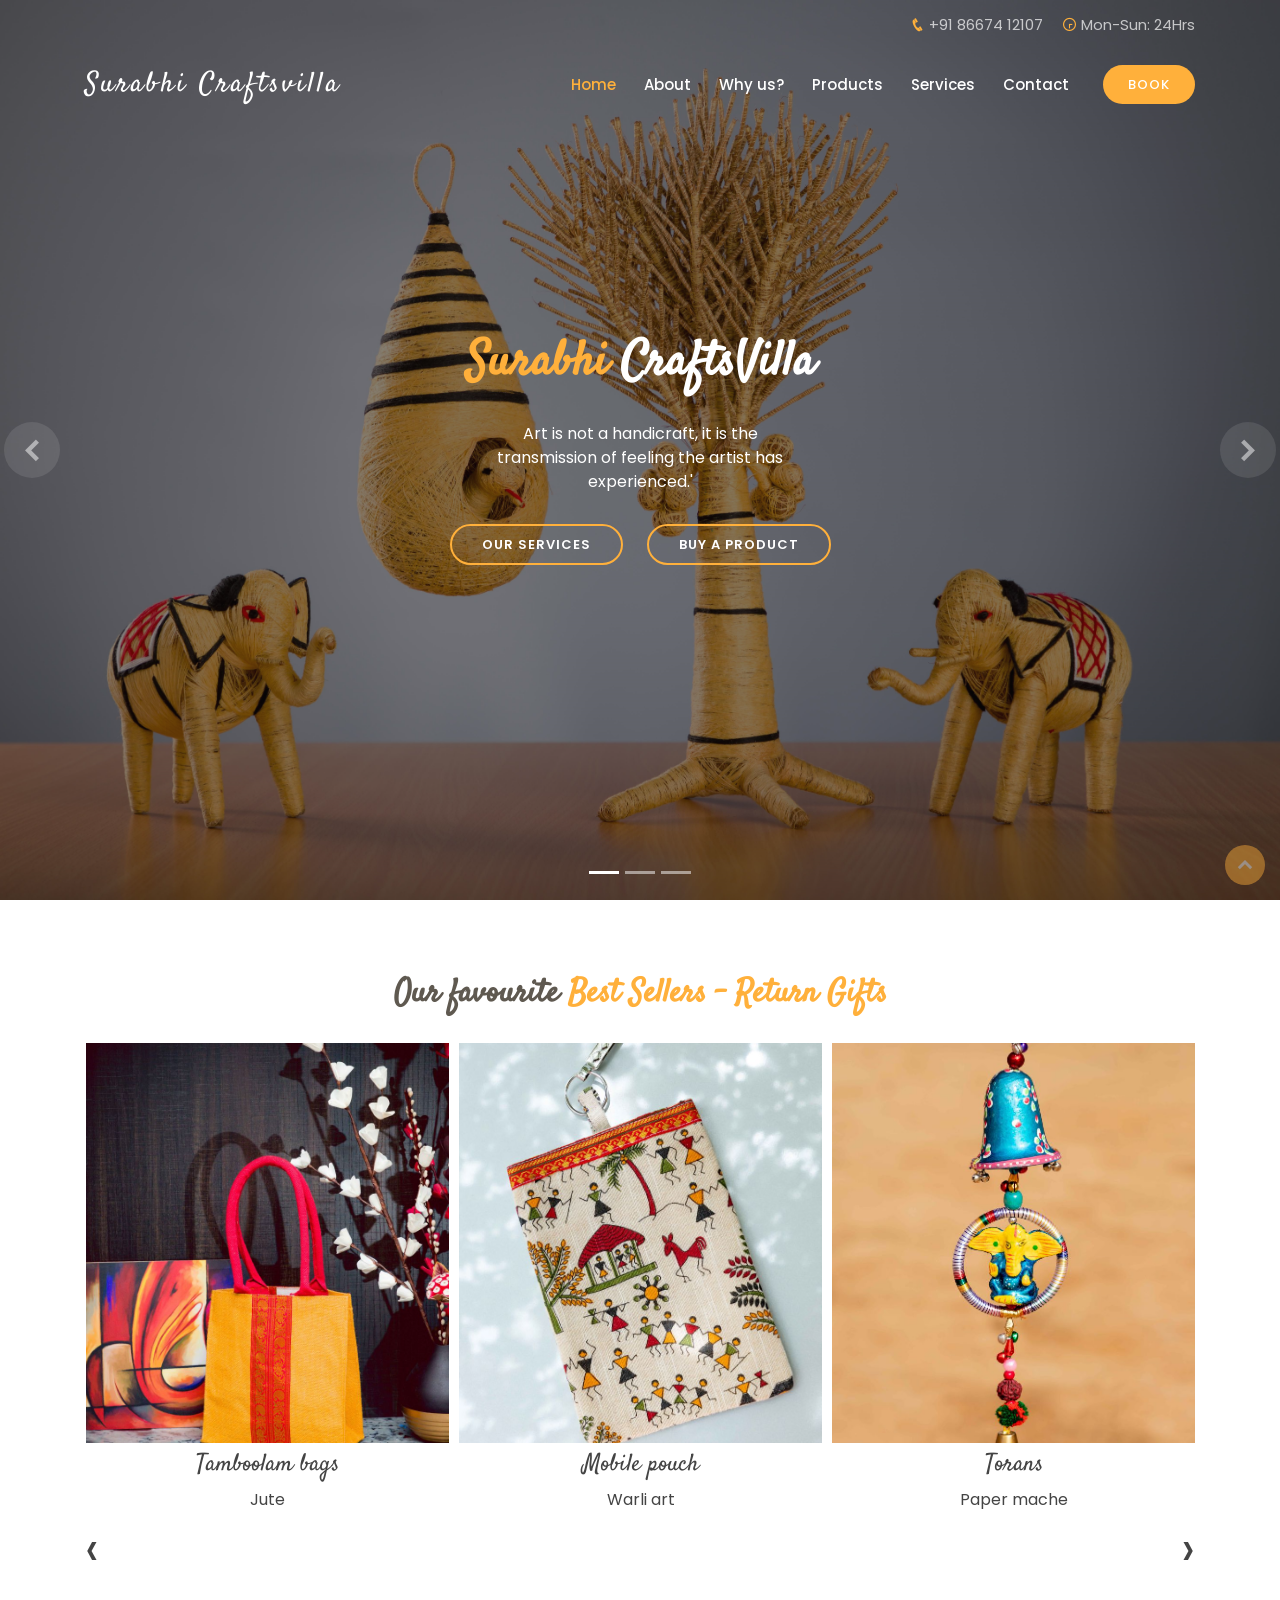
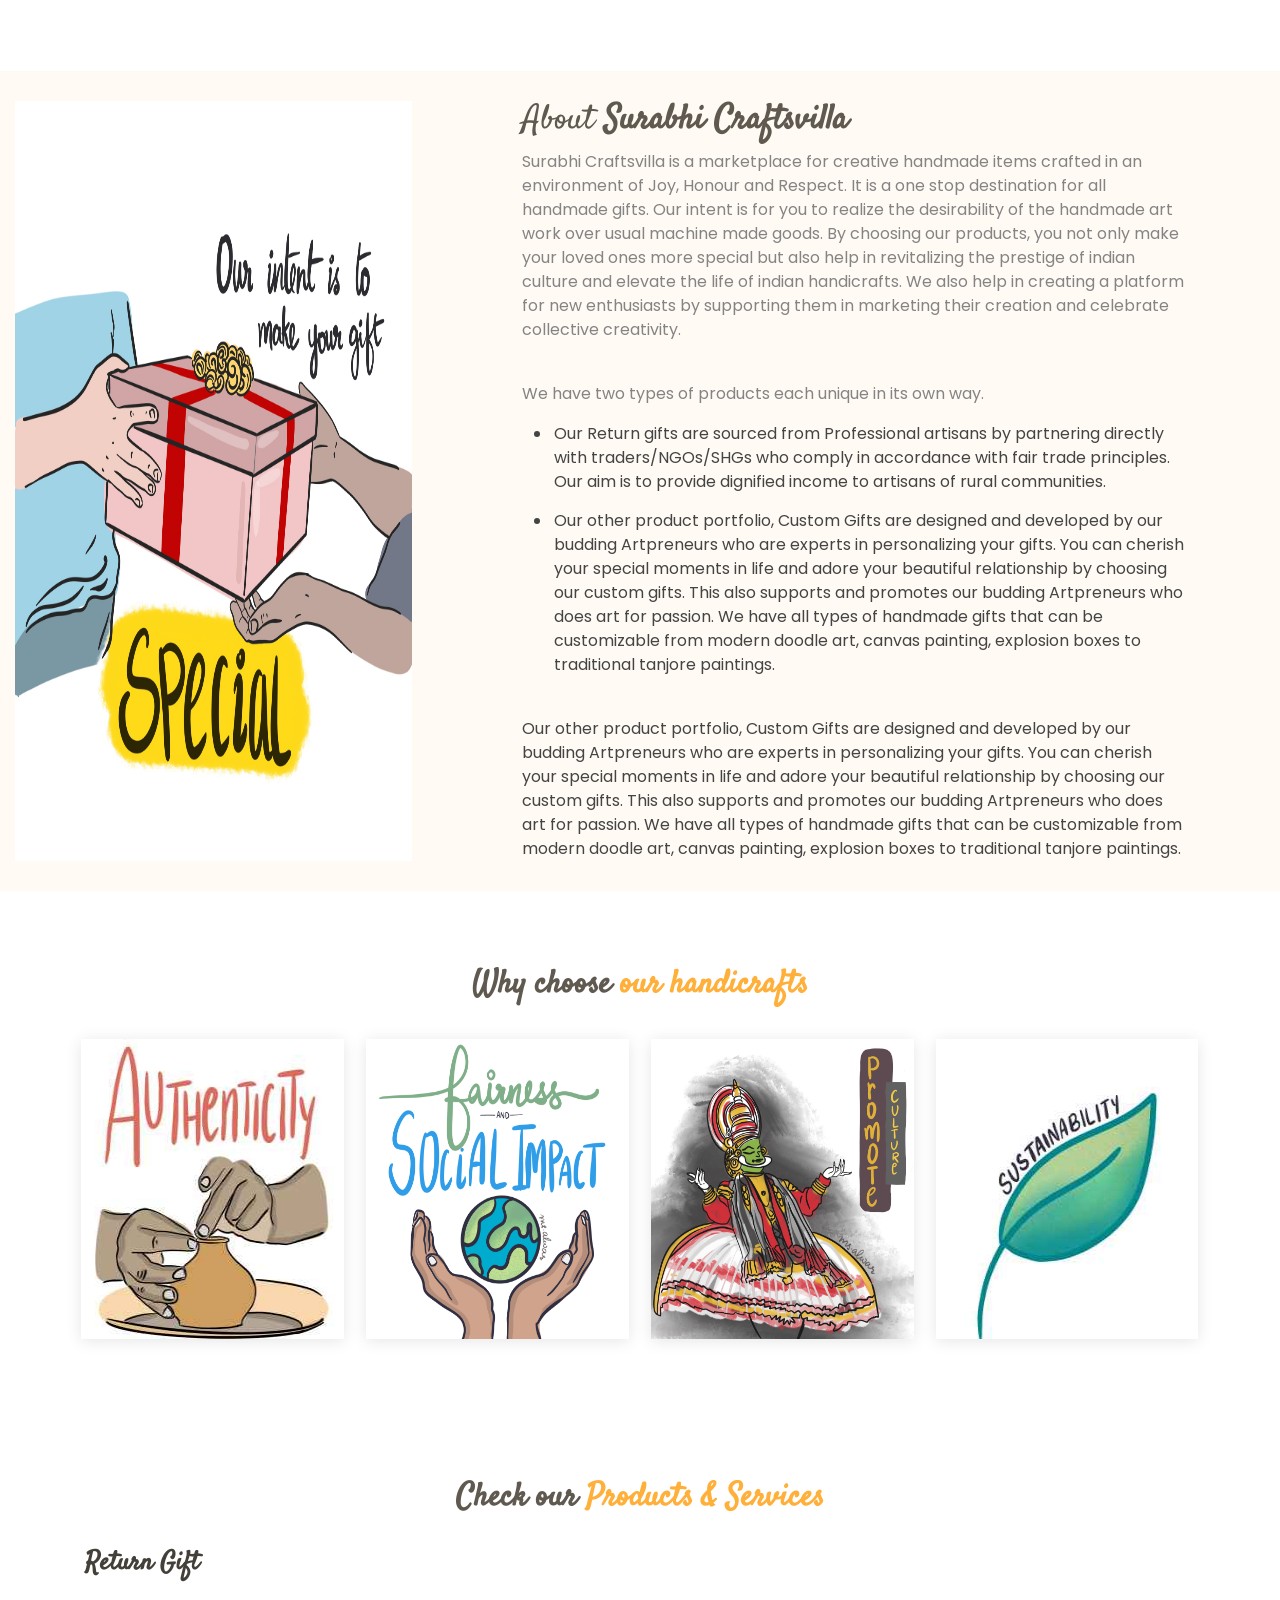
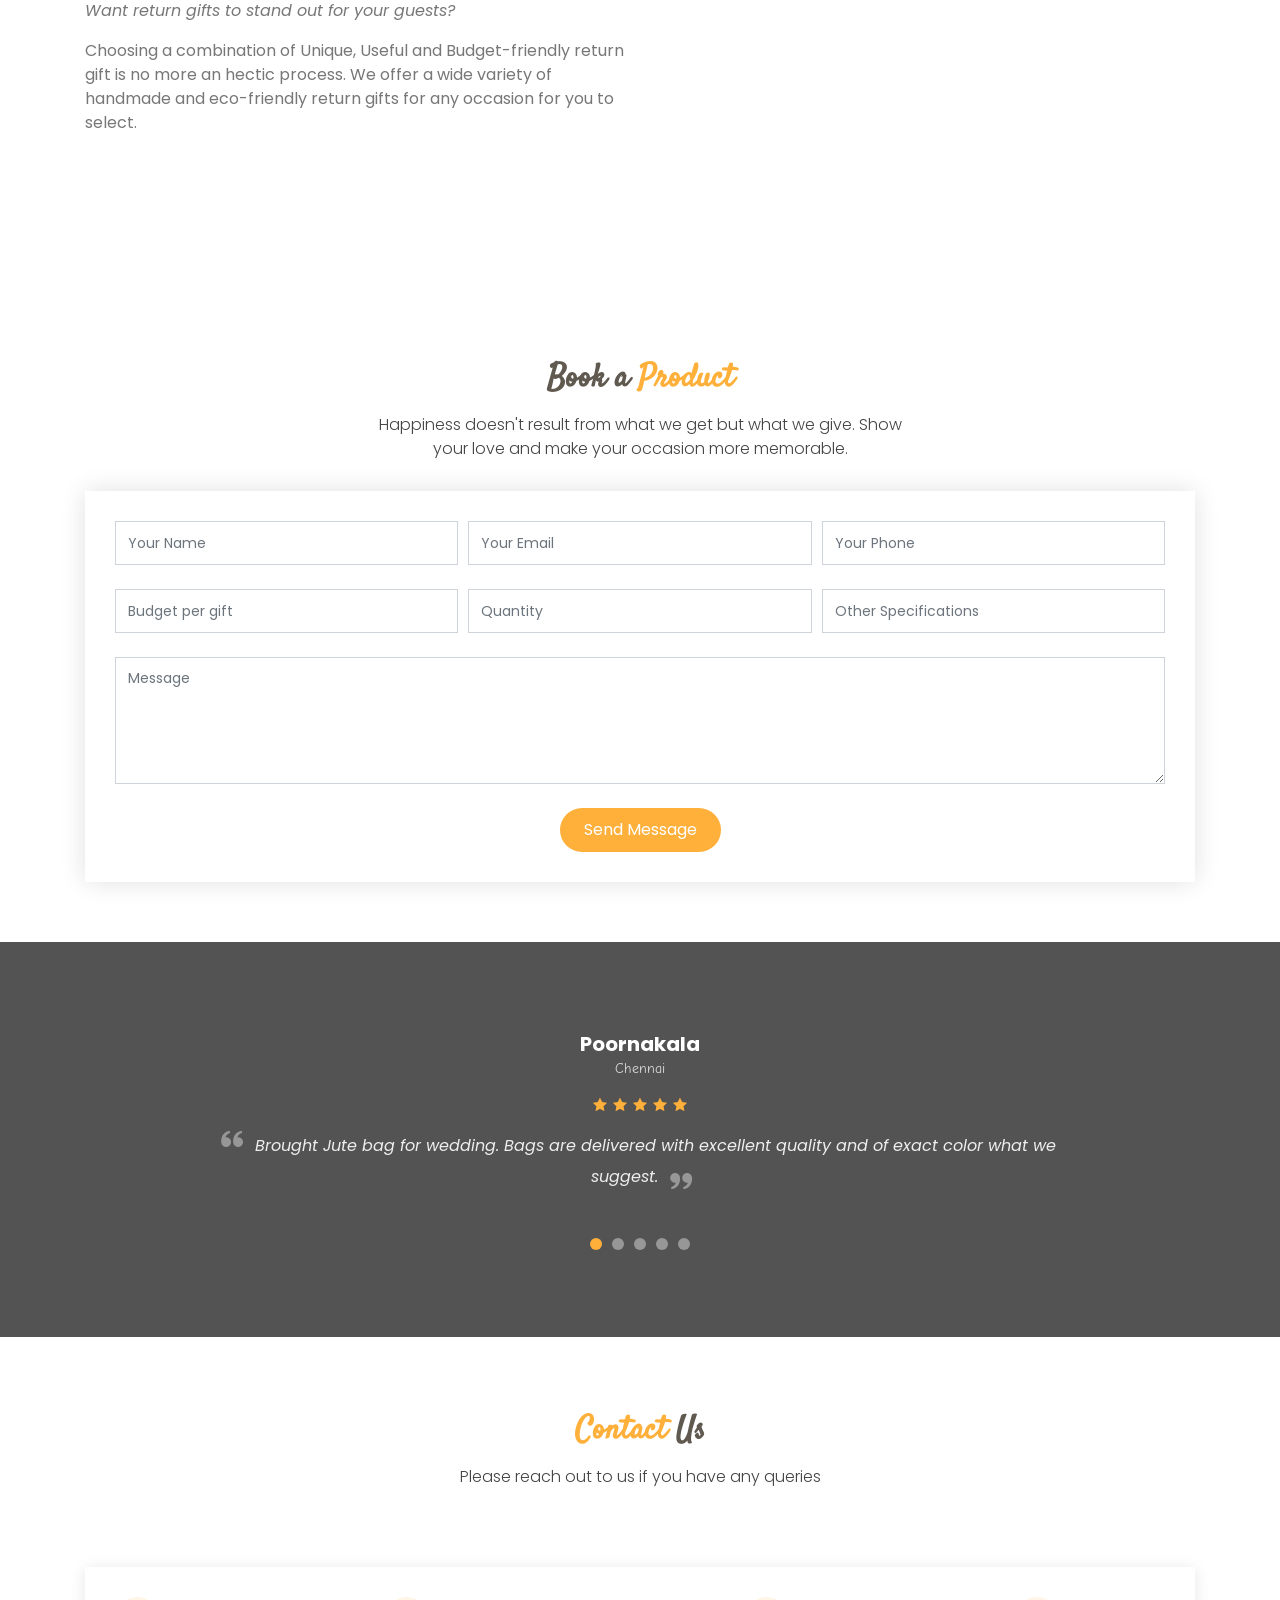
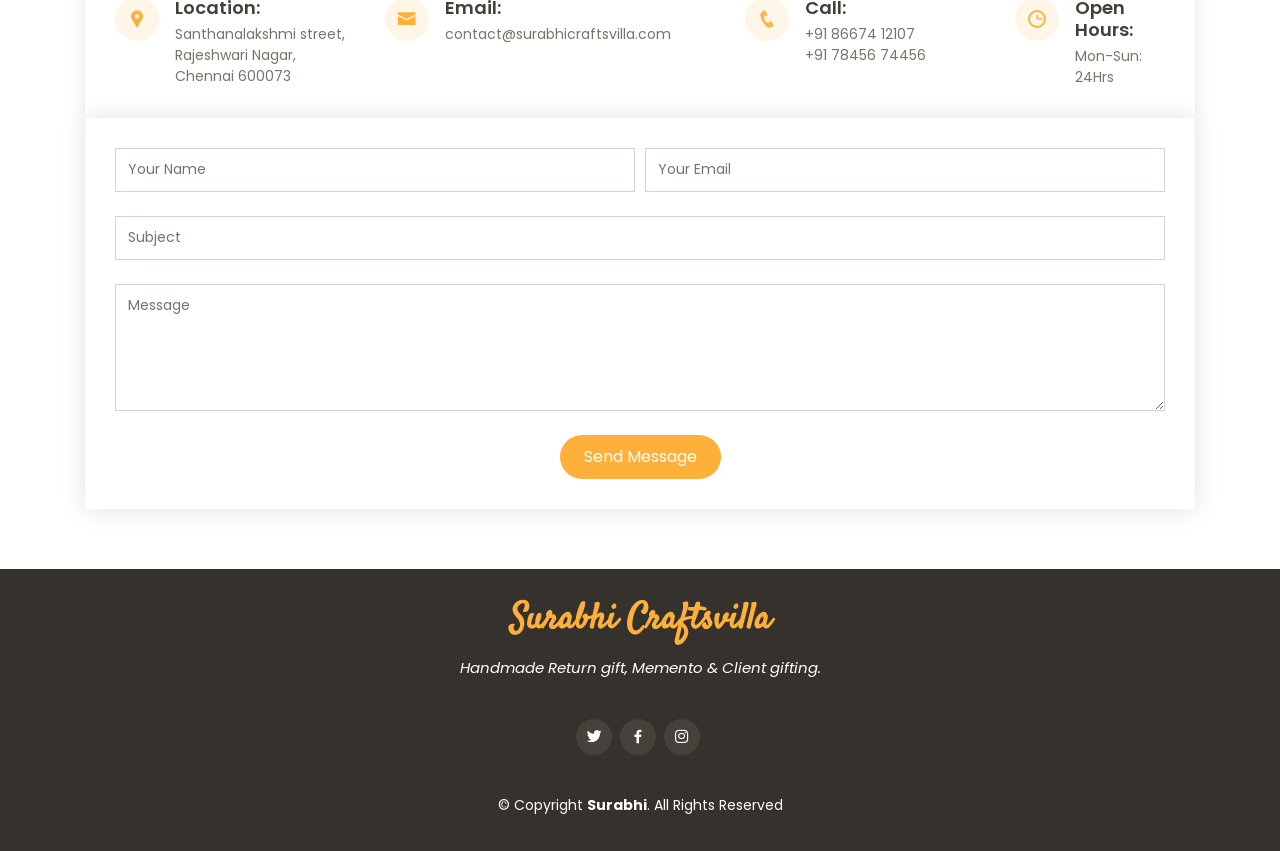
<file: index.html>
<!DOCTYPE html>
<html lang="en">

<head>
    <meta charset="utf-8">
    <meta content="width=device-width, initial-scale=1.0" name="viewport">

    <title>Surabhi Craftsvilla</title>
    <meta content="Handmade Return gift, Memento & Client gifting. Gifting our exquisite handmade product facilitates the expression of your affection to your loved ones and also honors the Indian artisans by providing recognition and steady income."
          name="descriptison">
    <meta content="Handmade, Return gift, Memento & Client gifting." name="keywords">
    <meta property="og:site_name" content="Surabhi"/>
    <meta property="og:title" content="Surabhi Craftsvilla"/>
    <meta property="og:description" content="Handmade Return gift, Memento & Client gifting."/>
    <meta property="og:image" content="http://www.surabhicraftsvilla.com/assets/img/android-chrome-512x512.png"/>
    <meta property="og:image:type" content="image/png"/>
    <meta property="og:image:width" content="512"/>
    <meta property="og:image:height" content="512"/>
    <meta property="og:image:alt" content="surabhi elephant logo"/>
    <!-- Favicons -->
    <link href="assets/img/favicon.ico" rel="icon">
    <link href="assets/img/apple-touch-icon.png" rel="apple-touch-icon">

    <!-- Google Fonts -->
    <link href="https://fonts.googleapis.com/css?family=Poppins:300,300i,400,400i,600,600i,700,700i|Satisfy|Comic+Neue:300,300i,400,400i,700,700i"
          rel="stylesheet">
    <link href="https://fonts.googleapis.com/css2?family=Josefin+Sans:wght@300&display=swap" rel="stylesheet">

    <!-- Vendor CSS Files -->
    <link href="assets/vendor/bootstrap/css/bootstrap.min.css" rel="stylesheet">
    <link href="assets/vendor/icofont/icofont.min.css" rel="stylesheet">
    <link href="assets/vendor/boxicons/css/boxicons.min.css" rel="stylesheet">
    <link href="assets/vendor/animate.css/animate.min.css" rel="stylesheet">
    <link href="assets/vendor/venobox/venobox.css" rel="stylesheet">
    <link href="assets/vendor/owl.carousel/assets/owl.carousel.min.css" rel="stylesheet">
    <link href="assets/vendor/splide/splide-core.min.css" rel="stylesheet">
    <link href="assets/vendor/splide/splide.min.css" rel="stylesheet">

    <!-- Template Main CSS File -->
    <link href="assets/css/style.css" rel="stylesheet">
</head>

<body>

<!-- ======= Top Bar ======= -->
<section id="topbar" class="d-none d-lg-flex align-items-center fixed-top">
    <div class="container text-right">
        <i class="icofont-phone"></i> +91 86674 12107
        <i class="icofont-clock-time icofont-rotate-180"></i> Mon-Sun: 24Hrs
    </div>
</section>

<!-- ======= Header ======= -->
<header id="header" class="fixed-top d-flex align-items-center">
    <div class="container d-flex align-items-center">

        <div class="logo mr-auto">
            <h1 class="text-light"><a href="index.html"><span>Surabhi Craftsvilla</span></a></h1>
            <!-- Uncomment below if you prefer to use an image logo -->
            <!-- <a href="index.html"><img src="assets/img/logo.png" alt="" class="img-fluid"></a>-->
        </div>

        <nav class="nav-menu d-none d-lg-block">
            <ul>
                <li class="active"><a href="index.html">Home</a></li>
                <li><a href="#about">About</a></li>
                <li><a href="#why-us">Why us?</a></li>
                <li><a href="products.html">Products</a></li>
                <li><a href="#services">Services</a></li>
                <li><a href="#contact">Contact</a></li>

                <li class="book-a-product text-center"><a href="#book-a-product">Book</a></li>
            </ul>
        </nav><!-- .nav-menu -->

    </div>
</header><!-- End Header -->

<!-- ======= Hero Section ======= -->
<section id="hero">
    <div class="hero-container">

        <div class="hero-container">
            <div id="heroCarousel" class="carousel slide carousel-fade" data-ride="carousel">
    
                <ol class="carousel-indicators" id="hero-carousel-indicators"></ol>
    
                <div class="carousel-inner" role="listbox">
    
                    <!-- Slide 1 -->
                    <div class="carousel-item active slide1">
                        <div class="carousel-container">
                            <div class="carousel-content">
                                <h2 class="animated fadeInDown"><span>Surabhi</span> CraftsVilla</h2>
                                <p class="animated fadeInUp">Art is not a handicraft, it is the transmission of feeling the
                                    artist has experienced.'</p>
                                <div>
                                    <a href="#services" class="btn-menu animated fadeIn scrollto">Our Services</a>
                                    <a href="#book-a-product" class="btn-book animated fadeIn scrollto">Buy a Product</a>
                                </div>
                            </div>
                        </div>
                    </div>
    
                    <!-- Slide 2 -->
                    <div class="carousel-item slide2">
                        <div class="carousel-container">
                            <div class="carousel-content">
                                <!--                <h2 class="animated fadeInDown">Lorem Ipsum Dolor</h2>-->
                                <p class="animated fadeInUp">Elegance is not about being noticed, it’s about being
                                    remembered.</p>
                                <div>
                                    <a href="#services" class="btn-menu animated fadeIn scrollto">Our Services</a>
                                    <a href="#book-a-product" class="btn-book animated fadeIn scrollto">Buy a Product</a>
                                </div>
                            </div>
                        </div>
                    </div>

                    <!-- Slide 3 -->
                    <div class="carousel-item slide3">
                        <div class="carousel-container">
                            <div class="carousel-content">
                                <!--                <h2 class="animated fadeInDown">Sequi ea ut et est quaerat</h2>-->
                                <p class="animated fadeInUp">Craft-centered education creates a balance between theory and
                                    monotonous learning through creative stimulation and self-expression.</p>
                                <div>
                                    <a href="#services" class="btn-menu animated fadeIn scrollto">Our Services</a>
                                    <a href="#book-a-product" class="btn-book animated fadeIn scrollto">Buy a Product</a>
                                </div>
                            </div>
                        </div>
                    </div>                    
    
                </div>
    
                <a class="carousel-control-prev" href="#heroCarousel" role="button" data-slide="prev">
                    <span class="carousel-control-prev-icon icofont-simple-left" aria-hidden="true"></span>
                    <span class="sr-only">Previous</span>
                </a>
    
                <a class="carousel-control-next" href="#heroCarousel" role="button" data-slide="next">
                    <span class="carousel-control-next-icon icofont-simple-right" aria-hidden="true"></span>
                    <span class="sr-only">Next</span>
                </a>
    
            </div>
        </div>        
    </div>
</section><!-- End Hero -->

<main id="main">

    <!-- ======= Testimonials Section ======= -->
    <section id="featured" class="why-us">
        <div class="container">

            <div class="section-title">
                <h2>Our favourite <span>Best Sellers -  Return Gifts</span></h2>
                <!--<p>Ut possimus qui ut temporibus culpa velit eveniet modi omnis est adipisci expedita at voluptas atque
                    vitae autem.</p>-->
            </div>

            <div class="owl-carousel featured-carousel">
                <div class="member">
                    <div class="pic"><img src="assets/img/featured/image1.jpg" class="img-fluid img-featured" alt="">
                    </div>
                    <div class="member-info">
                        <h4>Tamboolam bags</h4>
                        <span>Jute</span>
                    </div>
                </div>
                <div class="member">
                    <div class="pic"><img src="assets/img/featured/image2.jpg" class="img-fluid img-featured" alt="">
                    </div>
                    <div class="member-info">
                        <h4>Mobile pouch</h4>
                        <span>Warli art</span>
                    </div>
                </div>
                <div class="member">
                    <div class="pic"><img src="assets/img/featured/image3.jpg" class="img-fluid img-featured" alt="">
                    </div>
                    <div class="member-info">
                        <h4>Torans</h4>
                        <span>Paper mache</span>
                    </div>
                </div>
                <div class="member">
                    <div class="pic"><img src="assets/img/featured/image5.jpg" class="img-fluid img-featured"
                                          alt=""></div>
                    <div class="member-info">
                        <h4>Toys</h4>
                        <span>Woods</span>
                    </div>
                </div>
                <div class="member">
                    <div class="pic"><img src="assets/img/featured/image6.jpg" class="img-fluid img-featured" style="object-position: 74%;" alt=""></div>
                    <div class="member-info">
                        <h4>Floating candles</h4>
                        <span>TBD</span>
                    </div>
                </div>
                <div class="member">
                    <div class="pic"><img src="assets/img/featured/image7.jpg" class="img-fluid img-featured"
                                          alt=""></div>
                    <div class="member-info">
                        <h4>Bangle box</h4>
                        <span>Fabric</span>
                    </div>
                </div>
                <div class="member">
                    <div class="pic"><img src="assets/img/featured/image4.jpg" class="img-fluid img-featured" style="object-position: 27%;"
                                          alt=""></div>
                    <div class="member-info">
                        <h4>Kum kum holder</h4>
                        <span>Lac</span>
                    </div>
                </div>
                <div class="member">
                    <div class="pic"><img src="assets/img/featured/image8.jpg" class="img-fluid img-featured" style="object-position: 74%;" alt=""></div>
                    <div class="member-info">
                        <h4>Multipurpose box</h4>
                        <span>Palm leaf</span>
                    </div>
                </div>
                <!-- <div class="member">
                    <div class="pic"><img src="assets/img/featured/image9.jpg" class="img-fluid img-featured"
                                          alt=""></div>
                    <div class="member-info">
                        <h4>Terracotta oil lamp</h4>
                        <span>Return gift</span>
                    </div>
                </div> -->
                <div class="member">
                    <div class="pic"><img src="assets/img/featured/image10.jpg" class="img-fluid img-featured"
                                          alt=""></div>
                    <div class="member-info">
                        <h4>Key hanger</h4>
                        <span>Wood and gemstone painting</span>
                    </div>
                </div>
                <div class="member">
                    <div class="pic"><img src="assets/img/featured/image11.jpg" class="img-fluid img-featured"
                                          alt=""></div>
                    <div class="member-info">
                        <h4>Pocket Mirror</h4>
                        <span>Lac</span>
                    </div>
                </div>

            </div>

        </div>
    </section><!-- End Testimonials Section -->

    <!-- ======= About Section ======= -->
    <section id="about" class="about">
        <div class="container-fluid">

            <div class="row">

                <div class="col-lg-4 align-items-stretch video-box">
                     <img src="./assets/img/aboutus.jpg" width="100%" height="100%"/>
                    <!--            <a href="https://www.youtube.com/watch?v=-yywA3JJ1ic" class="venobox play-btn mb-4" data-vbtype="video" data-autoplay="true"></a>-->
                </div>

                <div class="col-lg-8 d-flex flex-column justify-content-center align-items-stretch">

                    <div class="content">
                        <h3>About <strong>Surabhi Craftsvilla</strong></h3>
                        <!-- <p>
                            Our handmade Items are Crafted in an environment of Joy, Honor, and Respect. Our intent is
                            for you to realize the desirability of the handmade art work over usual machine made goods.
                        </p> -->
                        <p class="style-description">
                            Surabhi Craftsvilla is a marketplace for creative handmade items crafted in an environment of Joy, Honour and Respect. It is a one stop destination for all handmade gifts. Our intent is for you to realize the desirability of the handmade art work over usual machine made goods. By choosing our products, you not only make your loved ones more special but also help in revitalizing the prestige of indian culture and elevate the life of indian handicrafts. We also help in creating a platform for new enthusiasts by supporting them in marketing their creation and celebrate collective creativity. 
                        </p>
                            <br/>
                        <p class="style-description">
                            We have two types of products each unique in its own way.
                                <ul class="style_pts">
                                <li>Our Return gifts are sourced from Professional artisans by partnering directly with traders/NGOs/SHGs who comply in accordance with fair trade principles. Our aim is to  provide dignified income to artisans of rural communities.</li>
                                <li>Our other product portfolio,  Custom Gifts are designed and developed by our budding Artpreneurs who are experts in personalizing your gifts. You can cherish your special moments in life and adore your beautiful relationship by choosing our custom gifts. This also supports and promotes our budding Artpreneurs who does art for passion. We have all types of handmade gifts that can be customizable from modern doodle art, canvas painting, explosion boxes to traditional tanjore paintings.</li>
                                </ul>
                            <br/>
                            Our other product portfolio,  Custom Gifts are designed and developed by our budding Artpreneurs who are experts in personalizing your gifts. You can cherish your special moments in life and adore your beautiful relationship by choosing our custom gifts. This also supports and promotes our budding Artpreneurs who does art for passion. We have all types of handmade gifts that can be customizable from modern doodle art, canvas painting, explosion boxes to traditional tanjore paintings.
                        </p>
                        <!-- <ul>
                            <li><i class="bx bx-check-double"></i>We help in revitalizing the prestige of indian culture
                                and
                                elevate the life of indian handcraftsman.
                            </li>
                            <li><i class="bx bx-check-double"></i> We partner directly with
                                traders/NGO’s/SHG’s who comply in accordance with fair trade principles.
                            </li>
                            <li><i class="bx bx-check-double"></i> We
                                also help in creating a platform for new enthusiasts by supporting them in
                                marketing their creation and celebrate collective creativity.
                            </li>
                        </ul> -->
                    </div>

                </div>

            </div>

        </div>
    </section><!-- End About Section -->

    <!-- ======= Whu Us Section ======= -->
    <section id="why-us" class="why-us">
        <div class="container">

            <div class="section-title">
                <h2>Why choose <span>our handicrafts</span></h2>
            </div>
            <div class="row">
                <div class="grid">
                    <figure class="effect-layla col-lg-3 mt-4 mt-lg-3 box">
                        <img src="assets/img/four-pillars/authenticity.jpg" alt="authenticity">
                        <figcaption>
                            <h2>AUTHENTICITY</h2>
                            <p>By assuring original, cost effective handcrafted products</p>
                        </figcaption>
                    </figure>
                    <figure class="effect-layla col-lg-3 mt-4 mt-lg-3 box">
                        <img src="assets/img/four-pillars/socialimpact.jpg" alt="impact">
                        <figcaption>
                            <h2>SOCIAL IMPACT</h2>
                            <p>By ensuring dignified income to artisans of rural community</p>
                        </figcaption>
                    </figure>
                    <figure class="effect-layla col-lg-3 mt-4 mt-lg-3 box">
                        <img src="assets/img/four-pillars/promoteculture.jpg" alt="culture">
                        <figcaption>
                            <h2>PROMOTE CULTURE</h2>
                            <p>by sourcing handpicked traditional products across Indian
                                states</p>
                        </figcaption>
                    </figure>
                    <figure class="effect-layla col-lg-3 mt-4 mt-lg-3 box">
                        <img src="assets/img/four-pillars/sustainability.jpg" alt="sustainability">
                        <figcaption>
                            <h2>SUSTAINABILITY</h2>
                            <p>by supporting long term ecological balance</p>
                            <a href="#">View more</a>
                        </figcaption>
                    </figure>
                </div>

            </div>
            <!--<div class="row">

              <div class="col-lg-3">
                <div class="box" style='background-image: url("assets/img/slide/slide-1.jpg");'>
                  <span>01</span>
                  <h4>AUTHENTICITY</h4>
                  <p>by assuring original, cost effective handcrafted products</p>
                </div>
              </div>

              <div class="col-lg-3 mt-4 mt-lg-0">
                <div class="box">
                  <span>02</span>
                  <h4>SOCIAL IMPACT</h4>
                  <p>by ensuring dignified income to artisans of
                    rural community</p>
                </div>
              </div>

              <div class="col-lg-3 mt-4 mt-lg-0">
                <div class="box">
                  <span>03</span>
                  <h4>PROMOTE CULTURE</h4>
                  <p>by sourcing handpicked traditional products across Indian
                    states</p>
                </div>
              </div>
              <div class="col-lg-3 mt-4 mt-lg-0">
                <div class="box">
                  <span>03</span>
                  <h4>SUSTAINABILITY,</h4>
                  <p>by supporting long term ecological balance</p>
                </div>
              </div>

            </div>-->

        </div>
    </section><!-- End Whu Us Section -->

    <!-- ======= Specials Section ======= -->
    <section id="services" class="specials">
        <div class="container">

            <div class="section-title">
                <h2>Check our <span>Products & Services</span></h2>
                <!--          <p>Ut possimus qui ut temporibus culpa velit eveniet modi omnis est adipisci expedita at voluptas atque vitae autem.</p>-->
            </div>

            <div class="row">
                <div class="col-lg-3" style="display:none;">
                    <ul class="nav nav-tabs flex-column">
                       <!-- <li class="nav-item">
                            <a class="nav-link active show" data-toggle="tab" href="#tab-1">Return Gift</a>
                        </li>
                        <li class="nav-item">
                            <a class="nav-link" data-toggle="tab" href="#tab-2">Combo Pack</a>
                        </li>
                        <li class="nav-item">
                            <a class="nav-link" data-toggle="tab" href="#tab-3">Market You Talent</a>
                        </li> -->
                    </ul>
                </div>
                <div class="col-lg-12 mt-4 mt-lg-0">
                    <div class="tab-content">
                        <div class="tab-pane active show" id="tab-1">
                            <div class="row">
                                <div class="col-lg-6 details order-2 order-lg-1">
                                    <h3>Return Gift</h3>
                                    <p class="font-italic">Want return gifts to stand out for your guests?</p>
                                    <p>Choosing a combination of Unique, Useful and Budget-friendly return gift is no
                                        more an hectic process. We offer a wide variety of handmade and eco-friendly
                                        return gifts for any occasion for you to select.</p>
                                </div>
                                <div class="col-lg-6 text-center order-1 order-lg-2">
                                    <!-- <img src="assets/img/slide-1.jpg" alt="" class="img-fluid"> -->
                                    <video class="customVideo" src="assets/heroVideo.mp4" muted autoplay loop />
                                </div>
                            </div>
                        </div>
                        <div class="tab-pane" id="tab-2">
                            <div class="row">
                                <div class="col-lg-8 details order-2 order-lg-1">
                                    <h3>Combo Gift</h3>
                                    <p class="font-italic">Get more variety for less price!</p>
                                    <p>Choose from our exclusively customized combo packs with right mix of products
                                        for yourself and to gift your loved ones.</p>
                                </div>
                                <div class="col-lg-4 text-center order-1 order-lg-2">
                                    <img src="assets/img/slide-1.jpg" alt="" class="img-fluid">
                                </div>
                            </div>
                        </div>
                        <div class="tab-pane" id="tab-3">
                            <div class="row">
                                <div class="col-lg-8 details order-2 order-lg-1">
                                    <h3>Market Your Talent</h3>
                                    <p class="font-italic">Earn money by doing what you love!</p>
                                    <p>If you have a passion for art, you can convert your hobbies to a new side
                                        business. We provide the platform to market your talent. You can be a student or
                                        house wives or office worker or anyone who has a thirst for art. Send your art
                                        work
                                        to us. Fill this enquiry form.</p>
                                </div>
                                <div class="col-lg-4 text-center order-1 order-lg-2">
                                    <img src="assets/img/slide-1.jpg" alt="" class="img-fluid">
                                </div>
                            </div>
                        </div>
                    </div>
                </div>
            </div>

        </div>
    </section><!-- End Specials Section -->

    <!--&lt;!&ndash; ======= Events Section ======= &ndash;&gt;
    <section id="events" class="events">
      <div class="container">

        <div class="section-title">
          <h2>Check our <span>Events</span> Services</h2>
        </div>

        <div class="owl-carousel events-carousel">

          <div class="row event-item">
            <div class="col-lg-6">
              <img src="assets/img/slide-1.jpg" class="img-fluid" alt="">
            </div>
            <div class="col-lg-6 pt-4 pt-lg-0 content">
              <h3>Birthday Party Gifts</h3>
              <div class="price">
                <p><span>Rs. 11</span></p>
              </div>
              <p class="font-italic">
                Lorem ipsum dolor sit amet, consectetur adipiscing elit, sed do eiusmod tempor incididunt ut labore et dolore
                magna aliqua.
              </p>
              <ul>
                <li><i class="icofont-check-circled"></i> Ullamco laboris nisi ut aliquip ex ea commodo consequat.</li>
                <li><i class="icofont-check-circled"></i> Duis aute irure dolor in reprehenderit in voluptate velit.</li>
                <li><i class="icofont-check-circled"></i> Ullamco laboris nisi ut aliquip ex ea commodo consequat.</li>
              </ul>
              <p>
                Ullamco laboris nisi ut aliquip ex ea commodo consequat. Duis aute irure dolor in reprehenderit in voluptate
                velit esse cillum dolore eu fugiat nulla pariatur
              </p>
            </div>
          </div>

          <div class="row event-item">
            <div class="col-lg-6">
              <img src="assets/img/slide-1.jpg" class="img-fluid" alt="">
            </div>
            <div class="col-lg-6 pt-4 pt-lg-0 content">
              <h3>Private Parties Gifts</h3>
              <div class="price">
                <p><span>Rs. 111</span></p>
              </div>
              <p class="font-italic">
                Lorem ipsum dolor sit amet, consectetur adipiscing elit, sed do eiusmod tempor incididunt ut labore et dolore
                magna aliqua.
              </p>
              <ul>
                <li><i class="icofont-check-circled"></i> Ullamco laboris nisi ut aliquip ex ea commodo consequat.</li>
                <li><i class="icofont-check-circled"></i> Duis aute irure dolor in reprehenderit in voluptate velit.</li>
                <li><i class="icofont-check-circled"></i> Ullamco laboris nisi ut aliquip ex ea commodo consequat.</li>
              </ul>
              <p>
                Ullamco laboris nisi ut aliquip ex ea commodo consequat. Duis aute irure dolor in reprehenderit in voluptate
                velit esse cillum dolore eu fugiat nulla pariatur
              </p>
            </div>
          </div>

          <div class="row event-item">
            <div class="col-lg-6">
              <img src="assets/img/slide-1.jpg" class="img-fluid" alt="">
            </div>
            <div class="col-lg-6 pt-4 pt-lg-0 content">
              <h3>Custom Gits</h3>
              <div class="price">
                <p><span>Rs. 1111</span></p>
              </div>
              <p class="font-italic">
                Lorem ipsum dolor sit amet, consectetur adipiscing elit, sed do eiusmod tempor incididunt ut labore et dolore
                magna aliqua.
              </p>
              <ul>
                <li><i class="icofont-check-circled"></i> Ullamco laboris nisi ut aliquip ex ea commodo consequat.</li>
                <li><i class="icofont-check-circled"></i> Duis aute irure dolor in reprehenderit in voluptate velit.</li>
                <li><i class="icofont-check-circled"></i> Ullamco laboris nisi ut aliquip ex ea commodo consequat.</li>
              </ul>
              <p>
                Ullamco laboris nisi ut aliquip ex ea commodo consequat. Duis aute irure dolor in reprehenderit in voluptate
                velit esse cillum dolore eu fugiat nulla pariatur
              </p>
            </div>
          </div>

        </div>

      </div>
    </section>--><!-- End Events Section -->

    <!-- ======= Book A Product Section ======= -->
    <section id="book-a-product" class="book-a-product">
        <div class="container">

            <div class="section-title">
                <h2>Book a <span>Product</span></h2>
                <p>Happiness doesn't result from what we get but what we give. Show your love and make your occasion
                    more memorable.</p>
            </div>

            <form role="form" class="php-email-form">
                <div class="form-row">
                    <div class="col-lg-4 col-md-6 form-group">
                        <input type="text" name="name" class="form-control" id="name" placeholder="Your Name"
                               data-rule="minlen:4" data-msg="Please enter at least 4 chars">
                        <div class="validate"></div>
                    </div>
                    <div class="col-lg-4 col-md-6 form-group">
                        <input type="email" class="form-control" name="email" id="email" placeholder="Your Email"
                               data-rule="email" data-msg="Please enter a valid email">
                        <div class="validate"></div>
                    </div>
                    <div class="col-lg-4 col-md-6 form-group">
                        <input type="text" class="form-control" name="phone" id="phone" placeholder="Your Phone"
                               data-rule="minlen:4" data-msg="Please enter at least 4 chars">
                        <div class="validate"></div>
                    </div>
                    <div class="col-lg-4 col-md-6 form-group">
                        <input type="text" name="budget" class="form-control" id="budget" placeholder="Budget per gift"
                               data-rule="minlen:2" data-msg="Please enter at least 2 chars"/>
                        <div class="validate"></div>
                    </div>
                    <div class="col-lg-4 col-md-6 form-group">
                        <input type="number" class="form-control" name="quantity" id="quantity" placeholder="Quantity"
                               data-rule="minlen:1" data-msg="Please enter at least 1"/>
                        <div class="validate"></div>
                    </div>                    
                    <div class="col-lg-4 col-md-6 form-group">
                        <input type="number" class="form-control" name="otherspecifications" id="otherspecifications" placeholder="Other Specifications"
                                data-msg="Please enter at least 10 chars">
                    </div>
                </div>
                <div class="form-group">
                    <textarea class="form-control" name="message" rows="5" placeholder="Message"></textarea>
                    <div class="validate"></div>
                </div>
                <div class="mb-3">
                    <div class="loading">Loading</div>
                    <div class="error-message"></div>
                    <div class="sent-message">Your booking request was sent. We will call back or send an Email to
                        confirm your reservation. Thank you!
                    </div>
                </div>
                <div class="text-center">
                    <button type="submit">Send Message</button>
                </div>
            </form>

        </div>
    </section><!-- End Book A Table Section -->

    <!-- ======= Handcrafters Section ======= -->
    <!--<section id="handcrafters" class="handcrafters">
        <div class="container">

            <div class="section-title">
                <h2>Our Professional <span>Handcrafters</span></h2>
                <p>Ut possimus qui ut temporibus culpa velit eveniet modi omnis est adipisci expedita at voluptas atque
                    vitae autem.</p>
            </div>

            <div class="row">

                <div class="col-lg-4 col-md-6">
                    <div class="member">
                        <div class="pic"><img src="assets/img/handcrafters/handcrafters-1.jpg" class="img-fluid" alt="">
                        </div>
                        <div class="member-info">
                            <h4>Lorem Ipsum</h4>
                            <span>Master</span>
                            <div class="social">
                                <a href=""><i class="icofont-twitter"></i></a>
                                <a href=""><i class="icofont-facebook"></i></a>
                                <a href=""><i class="icofont-instagram"></i></a>
                                <a href=""><i class="icofont-linkedin"></i></a>
                            </div>
                        </div>
                    </div>
                </div>

                <div class="col-lg-4 col-md-6">
                    <div class="member">
                        <div class="pic"><img src="assets/img/handcrafters/handcrafters-2.jpg" class="img-fluid" alt="">
                        </div>
                        <div class="member-info">
                            <h4>Lorem Ipsum</h4>
                            <span>Wood Crafter</span>
                            <div class="social">
                                <a href=""><i class="icofont-twitter"></i></a>
                                <a href=""><i class="icofont-facebook"></i></a>
                                <a href=""><i class="icofont-instagram"></i></a>
                                <a href=""><i class="icofont-linkedin"></i></a>
                            </div>
                        </div>
                    </div>
                </div>

                <div class="col-lg-4 col-md-6">
                    <div class="member">
                        <div class="pic"><img src="assets/img/handcrafters/handcrafters-3.jpg" class="img-fluid" alt="">
                        </div>
                        <div class="member-info">
                            <h4>Lorem Ipsum</h4>
                            <span>Clay</span>
                            <div class="social">
                                <a href=""><i class="icofont-twitter"></i></a>
                                <a href=""><i class="icofont-facebook"></i></a>
                                <a href=""><i class="icofont-instagram"></i></a>
                                <a href=""><i class="icofont-linkedin"></i></a>
                            </div>
                        </div>
                    </div>
                </div>

            </div>

        </div>
    </section>--><!-- End handcrafters Section -->

    <!-- ======= Testimonials Section ======= -->
    <section id="testimonials" class="testimonials">
        <div class="container">

            <div class="owl-carousel testimonials-carousel">

                <div class="testimonial-item">
                    <h3>Poornakala</h3>
                    <h4>Chennai</h4>
                    <div class="stars">
                        <i class="icofont-star"></i>
                        <i class="icofont-star"></i>
                        <i class="icofont-star"></i>
                        <i class="icofont-star"></i>
                        <i class="icofont-star"></i>
                    </div>
                    <p>
                        <i class="bx bxs-quote-alt-left quote-icon-left"></i>
                        Brought Jute bag for wedding. Bags are delivered with excellent quality and of
                        exact color what we suggest.
                        <i class="bx bxs-quote-alt-right quote-icon-right"></i>
                    </p>
                </div>

                <div class="testimonial-item">
                    <h3>Kamaleshwaran</h3>
                    <h4>Chennai</h4>
                    <div class="stars">
                        <i class="icofont-star"></i>
                        <i class="icofont-star"></i>
                        <i class="icofont-star"></i>
                        <i class="icofont-star"></i>
                        <i class="icofont-star"></i>
                    </div>
                    <p>
                        <i class="bx bxs-quote-alt-left quote-icon-left"></i>
                        My little princess distributed Wooden Pencil, bought from Surabhi crafts villa, on
                        her birthday to all her class friends. Her friends loved the pencil and little figure
                        carved on top of it. Thanks to Surabhi Crafts for making her Birthday a memorable
                        one with your unique gift. We will remember this birthday for long.
                        <i class="bx bxs-quote-alt-right quote-icon-right"></i>
                    </p>
                </div>

                <div class="testimonial-item">
                    <h3>Jeevasurya</h3>
                    <h4>Chengalpattu</h4>
                    <div class="stars">
                        <i class="icofont-star"></i>
                        <i class="icofont-star"></i>
                        <i class="icofont-star"></i>
                        <i class="icofont-star"></i>
                        <i class="icofont-star"></i>
                    </div>
                    <p>
                        <i class="bx bxs-quote-alt-left quote-icon-left"></i>
                        Intrigued by the meticulous designs. Go for it to get an organic feel.
                        <i class="bx bxs-quote-alt-right quote-icon-right"></i>
                    </p>
                </div>

                <div class="testimonial-item">
                    <h3>Swetha sampath,</h3>
                    <h4>Chennai</h4>
                    <div class="stars">
                        <i class="icofont-star"></i>
                        <i class="icofont-star"></i>
                        <i class="icofont-star"></i>
                        <i class="icofont-star"></i>
                        <i class="icofont-star"></i>
                    </div>
                    <p>
                        <i class="bx bxs-quote-alt-left quote-icon-left"></i>
                        Surabhi Craftsvilla knows only the best. They take our wishes personally and put
                        in their best effort. I have ordered a rope cot aka charpai. The packing is beyond
                        expectations. I will recommened them for their prompt service and best quality
                        product.
                        <i class="bx bxs-quote-alt-right quote-icon-right"></i>
                    </p>
                </div>

                <div class="testimonial-item">
                    <!--            <img src="assets/img/testimonials/testimonials-5.jpg" class="testimonial-img" alt="">-->
                    <h3>Gowtham</h3>
                    <h4>Coimbatore</h4>
                    <div class="stars">
                        <i class="icofont-star"></i>
                        <i class="icofont-star"></i>
                        <i class="icofont-star"></i>
                        <i class="icofont-star"></i>
                        <i class="icofont-star"></i>
                    </div>
                    <p>
                        <i class="bx bxs-quote-alt-left quote-icon-left"></i>
                        Traditional and great efforts.
                        <i class="bx bxs-quote-alt-right quote-icon-right"></i>
                    </p>
                </div>

            </div>

        </div>
    </section><!-- End Testimonials Section -->

    <!-- ======= Contact Section ======= -->
    <section id="contact" class="contact">
        <div class="container">

            <div class="section-title">
                <h2><span>Contact</span> Us</h2>
                <p>Please reach out to us if you have any queries</p>
            </div>
        </div>

        <!--<div class="map">
          <iframe style="border:0; width: 100%; height: 350px;" src="https://www.google.com/maps/embed?pb=!1m14!1m8!1m3!1d12097.433213460943!2d-74.0062269!3d40.7101282!3m2!1i1024!2i768!4f13.1!3m3!1m2!1s0x0%3A0xb89d1fe6bc499443!2sDowntown+Conference+Center!5e0!3m2!1smk!2sbg!4v1539943755621" frameborder="0" allowfullscreen></iframe>
        </div>-->

        <div class="container mt-5">

            <div class="info-wrap">
                <div class="row">
                    <div class="col-lg-3 col-md-6 info">
                        <i class="icofont-google-map"></i>
                        <h4>Location:</h4>
                        <p>Santhanalakshmi street,
                            Rajeshwari Nagar,
                            <br>Chennai 600073 </p>
                    </div>

                    <div class="col-lg-4 col-md-7 info mt-4 mt-lg-0">
                        <i class="icofont-envelope"></i>
                        <h4>Email:</h4>
                        <p>contact@surabhicraftsvilla.com<br><!--info@surabhicraftsvilla.com--></p>
                    </div>

                    <div class="col-lg-3 col-md-5 info mt-4 mt-lg-0">
                        <i class="icofont-phone"></i>
                        <h4>Call:</h4>
                        <p>+91 86674 12107<br>+91 78456 74456</p>
                    </div>

                    <div class="col-lg-2 col-md-5 info mt-4 mt-lg-0">
                        <i class="icofont-clock-time icofont-rotate-90"></i>
                        <h4>Open Hours:</h4>
                        <p>Mon-Sun:<br>24Hrs</p>
                    </div>
                </div>
            </div>

            <form class="php-email-form">
                <div class="form-row">
                    <div class="col-md-6 form-group">
                        <input type="text" name="name" class="form-control" id="name" placeholder="Your Name"
                               data-rule="minlen:4" data-msg="Please enter at least 4 chars"/>
                        <div class="validate"></div>
                    </div>
                    <div class="col-md-6 form-group">
                        <input type="email" class="form-control" name="email" id="email" placeholder="Your Email"
                               data-rule="email" data-msg="Please enter a valid email"/>
                        <div class="validate"></div>
                    </div>
                </div>
                <div class="form-group">
                    <input type="text" class="form-control" name="subject" id="subject" placeholder="Subject"
                           data-rule="minlen:4" data-msg="Please enter at least 8 chars of subject"/>
                    <div class="validate"></div>
                </div>
                <div class="form-group">
                    <textarea class="form-control" name="message" rows="5" data-rule="required"
                              data-msg="Please write something for us" placeholder="Message"></textarea>
                    <div class="validate"></div>
                </div>
                <div class="mb-3">
                    <div class="loading">Loading</div>
                    <div class="error-message"></div>
                    <div class="sent-message">Your message has been sent. Thank you!</div>
                </div>
                <div class="text-center">
                    <button type="submit">Send Message</button>
                </div>
            </form>

        </div>
    </section><!-- End Contact Section -->

</main><!-- End #main -->

<!-- ======= Footer ======= -->
<footer id="footer">
    <div class="container">
        <h3>Surabhi Craftsvilla</h3>
        <p>Handmade Return gift, Memento & Client gifting.</p>
        <div class="social-links">
            <a href="#" class="twitter"><i class="bx bxl-twitter"></i></a>
            <a href="https://www.facebook.com/pg/SurabhiCraftsvilla/about/" target="_blank" class="facebook"><i
                    class="bx bxl-facebook"></i></a>
            <a href="http://instagram.com/surabhi_craftsvilla" target="_blank" class="instagram"><i
                    class="bx bxl-instagram"></i></a>
            <!--        <a href="" class="google-plus"><i class="bx bxl-skype"></i></a>-->
            <!--        <a href="#" class="linkedin"><i class="bx bxl-linkedin"></i></a>-->
        </div>
        <div class="copyright">
            &copy; Copyright <strong><span>Surabhi</span></strong>. All Rights Reserved
        </div>
        <div class="credits">
        </div>
    </div>
</footer><!-- End Footer -->

<a href="#" class="back-to-top"><i class="icofont-simple-up"></i></a>

<!-- Vendor JS Files -->
<script src="assets/vendor/jquery/jquery.min.js"></script>
<script src="assets/vendor/bootstrap/js/bootstrap.bundle.min.js"></script>
<script src="assets/vendor/jquery.easing/jquery.easing.min.js"></script>
<script src="assets/vendor/php-email-form/validate.js"></script>
<script src="assets/vendor/jquery-sticky/jquery.sticky.js"></script>
<script src="assets/vendor/isotope-layout/isotope.pkgd.min.js"></script>
<script src="assets/vendor/venobox/venobox.min.js"></script>
<script src="assets/vendor/owl.carousel/owl.carousel.min.js"></script>
<script src="assets/vendor/splide/splide.min.js"></script>

<!-- Template Main JS File -->
<script src="assets/js/main.js"></script>

</body>

</html>
</file>
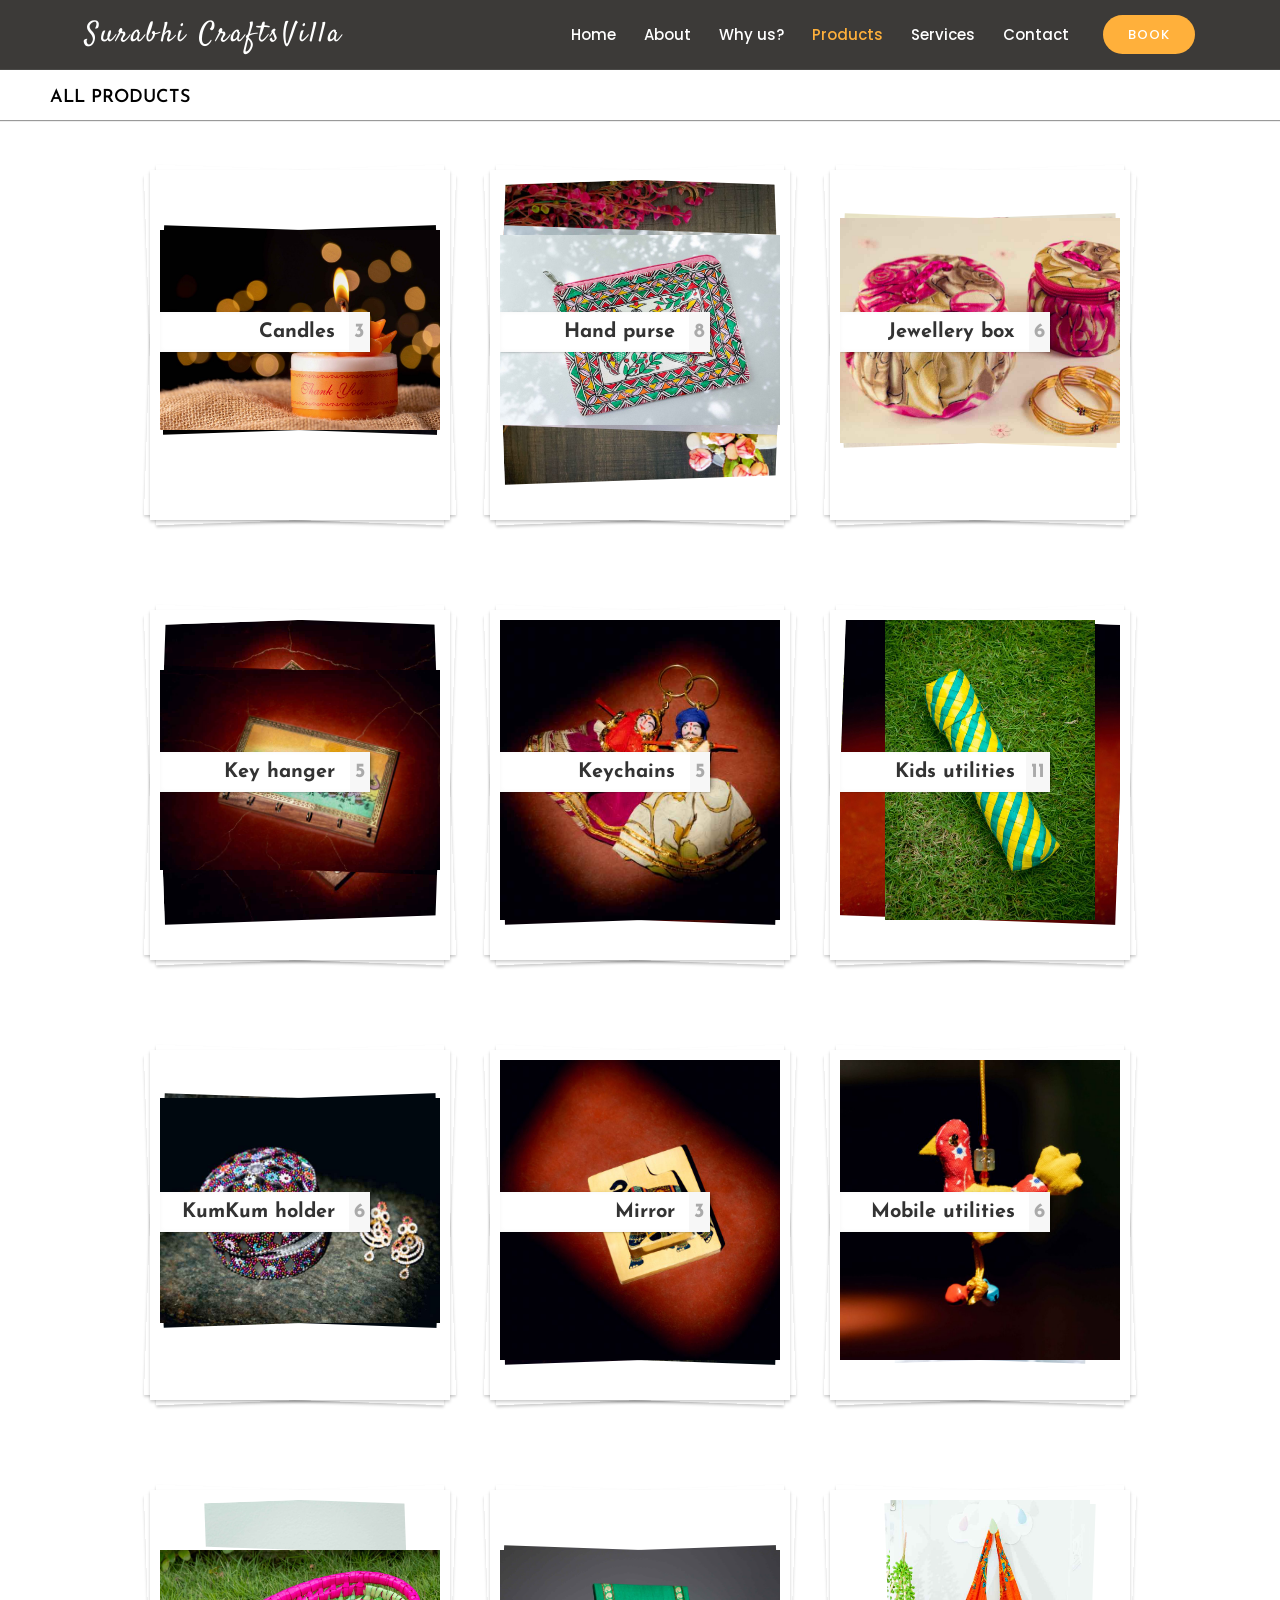
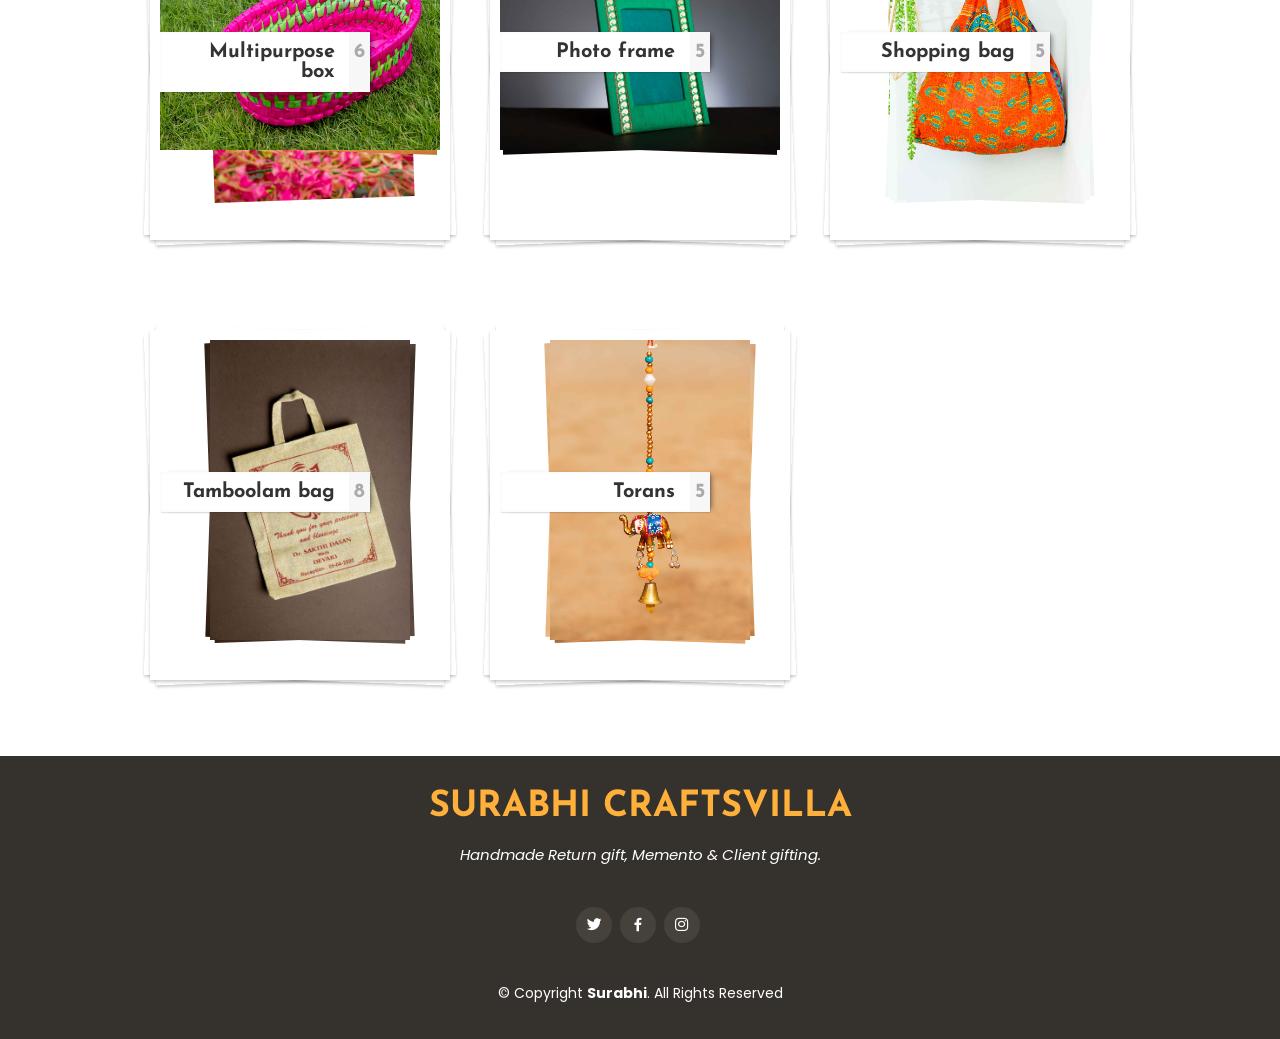
<file: products.html>
<!DOCTYPE html>
<html lang="en">

<head>
    <meta charset="utf-8">
    <meta content="width=device-width, initial-scale=1.0" name="viewport">

    <title>Surabhi CraftsVilla</title>
    <meta content="Handmade Return gift, Memento & Client gifting. Gifting our exquisite handmade product facilitates the expression of your affection to your loved ones and also honors the Indian artisans by providing recognition and steady income."
          name="descriptison">
    <meta content="Handmade, Return gift, Memento & Client gifting." name="keywords">
    <meta property="og:site_name" content="Surabhi"/>
    <meta property="og:title" content="Surabhi CraftsVilla"/>
    <meta property="og:description" content="Handmade Return gift, Memento & Client gifting."/>
    <meta property="og:image" content="http://www.surabhicraftsvilla.com/assets/img/android-chrome-512x512.png"/>
    <meta property="og:image:type" content="image/png"/>
    <meta property="og:image:width" content="512"/>
    <meta property="og:image:height" content="512"/>
    <meta property="og:image:alt" content="surabhi elephant logo"/>
    <!-- Favicons -->
    <link href="assets/img/favicon.ico" rel="icon">
    <link href="assets/img/apple-touch-icon.png" rel="apple-touch-icon">

    <!-- Google Fonts -->
    <link href="https://fonts.googleapis.com/css?family=Poppins:300,300i,400,400i,600,600i,700,700i|Satisfy|Comic+Neue:300,300i,400,400i,700,700i"
          rel="stylesheet">
    <link href="https://fonts.googleapis.com/css2?family=Josefin+Sans:wght@300&display=swap" rel="stylesheet">          

    <!-- Vendor CSS Files -->
    <link href="assets/vendor/bootstrap/css/bootstrap.min.css" rel="stylesheet">
    <link href="assets/vendor/icofont/icofont.min.css" rel="stylesheet">
    <link href="assets/vendor/boxicons/css/boxicons.min.css" rel="stylesheet">
    <!-- Template Main CSS File -->
    <link href="assets/css/style.css" rel="stylesheet">
    <link rel="stylesheet" type="text/css" href="assets/css/stapel.css"/>
    <link rel="stylesheet" type="text/css" href="assets/css/custom.css"/>
    <script src="assets/js/modernizr.custom.63321.js"></script>
    <!--[if lte IE 7]>
    <style>.support-note .note-ie {
        display: block;
    }</style><![endif]-->
    <style>
        .container {
            width: 100%;
            position: relative;
        }

        .clr {
            clear: both;
            padding: 0;
            height: 0;
            margin: 0;
        }

        .container > header,
        .main {
            width: 100%;
            max-width: 1280px;
            margin: 0 auto;
            padding: 0 20px;
        }

        .container > header {
            padding: 30px 25px 50px 25px;
        }

        .container > header h1 {
            font-size: 18px;
            margin: 0;
            font-weight: 700;
            color: #666;
            float: left;
            text-shadow: 0 0 1px rgba(0, 0, 0, 0.2);
            display: inline-block;
            width: 50%;
            min-width: 320px;
        }

        .container > header h1 span {
            display: block;
            font-size: 15px;
            font-weight: 300;
        }
    </style>
</head>

<body>

<!-- ======= Top Bar ======= -->
<!--<section id="topbar" class="d-none d-lg-flex align-items-center fixed-top">
    <div class="container text-right">
        <i class="icofont-phone"></i> +91 86674 12107
        <i class="icofont-clock-time icofont-rotate-180"></i> Mon-Sun: 24Hrs
    </div>
</section>-->

<!-- ======= Header ======= -->
<header id="header" class="fixed-top d-flex align-items-center header-scrolled">
    <div class="container d-flex align-items-center">

        <div class="logo mr-auto">
            <h1 class="text-light"><a href="index.html"><span>Surabhi CraftsVilla</span></a></h1>
            <!-- Uncomment below if you prefer to use an image logo -->
            <!-- <a href="index.html"><img src="assets/img/logo.png" alt="" class="img-fluid"></a>-->
        </div>

        <nav class="nav-menu d-none d-lg-block">
            <ul>
                <li><a href="index.html">Home</a></li>
                <li><a href="index.html#about">About</a></li>
                <li><a href="index.html#why-us">Why us?</a></li>
                <li  class="active"><a href="products.html">Products</a></li>
                <li><a href="index.html#services">Services</a></li>
                <li><a href="index.html#contact">Contact</a></li>

                <li class="book-a-product text-center"><a href="#book-a-product">Book</a></li>
            </ul>
        </nav><!-- .nav-menu -->

    </div>
</header><!-- End Header -->


<main id="main">
    <section style="margin-top: 10px">
        <div class="wrapper">

            <div class="topbar">
                <div class="leftSection">
                    <div id="close" class="back">&larr;</div>
                    <h2>All Products</h2>
                </div>
                <div class="rightSection">
                    <h3 id="name"></h3>    
                </div>
            </div>

        </div>
        <ul id="tp-grid" class="tp-grid">

            <!-- Candles -->
            <li data-pile="Candles">
                <a href="#">
                    <span class="tp-info"><span></span></span>
                    <img src="assets/img/products/Candles/YCC01.jpg"/>
                </a>
            </li>
            <li data-pile="Candles">
                <a href="#">
                    <span class="tp-info"><span></span></span>
                    <img src="assets/img/products/Candles/YCC02.jpg"/>
                </a>
            </li>
            <li data-pile="Candles">
                <a href="#">
                    <span class="tp-info"><span></span></span>
                    <img src="assets/img/products/Candles/YCC03.jpg"/>
                </a>
            </li>

            <!-- Coasters -->
            <!-- <li data-pile="Coasters">
                <a href="#">
                    <span class="tp-info"><span></span></span>
                    <img src="assets/img/products/Coasters/YCCT01.jpg"/>
                </a>
            </li>
            <li data-pile="Coasters">
                <a href="#">
                    <span class="tp-info"><span></span></span>
                    <img src="assets/img/products/Coasters/YCCT02.jpg"/>
                </a>
            </li> -->

            <!-- Cookwares -->
            <!-- <li data-pile="Cookwares">
                <a href="#">
                    <span class="tp-info"><span></span></span>
                    <img src="assets/img/products/Cookwares/YCCW01.jpg"/>
                </a>
            </li>
            <li data-pile="Cookwares">
                <a href="#">
                    <span class="tp-info"><span></span></span>
                    <img src="assets/img/products/Cookwares/YCCW02.jpg"/>
                </a>
            </li>
            <li data-pile="Cookwares">
                <a href="#">
                    <span class="tp-info"><span></span></span>
                    <img src="assets/img/products/Cookwares/YCCW03.jpg"/>
                </a>
            </li> -->

            <!-- Hand purse -->
            <li data-pile="Hand purse">
                <a href="#">
                    <span class="tp-info"><span></span></span>
                    <img src="assets/img/products/Hand%20purse/YCHP01_1.jpg"/>
                </a>
            </li>
            <li data-pile="Hand purse">
                <a href="#">
                    <span class="tp-info"><span></span></span>
                    <img src="assets/img/products/Hand%20purse/YCHP02.jpg"/>
                </a>
            </li>
            <li data-pile="Hand purse">
                <a href="#">
                    <span class="tp-info"><span></span></span>
                    <img src="assets/img/products/Hand%20purse/YCHP03.jpg"/>
                </a>
            </li>
            <li data-pile="Hand purse">
                <a href="#">
                    <span class="tp-info"><span></span></span>
                    <img src="assets/img/products/Hand%20purse/YCHP04.jpg"/>
                </a>
            </li>
            <li data-pile="Hand purse">
                <a href="#">
                    <span class="tp-info"><span></span></span>
                    <img src="assets/img/products/Hand%20purse/YCHP05_1.jpg"/>
                </a>
            </li>
            <li data-pile="Hand purse">
                <a href="#">
                    <span class="tp-info"><span></span></span>
                    <img src="assets/img/products/Hand%20purse/YCHP06_1.jpg"/>
                </a>
            </li>
            <li data-pile="Hand purse">
                <a href="#">
                    <span class="tp-info"><span></span></span>
                    <img src="assets/img/products/Hand%20purse/YCHP07.jpg"/>
                </a>
            </li>
            <li data-pile="Hand purse">
                <a href="#">
                    <span class="tp-info"><span></span></span>
                    <img src="assets/img/products/Hand%20purse/YCHP08_1.jpg"/>
                </a>
            </li>

            <!-- Home decor -->
            <!-- <li data-pile="Home decor">
                <a href="#">
                    <span class="tp-info"><span></span></span>
                    <img src="assets/img/products/Home%20decor/YCHD01.jpg"/>
                </a>
            </li>
            <li data-pile="Home decor">
                <a href="#">
                    <span class="tp-info"><span></span></span>
                    <img src="assets/img/products/Home%20decor/YCHD02_1.jpg"/>
                </a>
            </li>
            <li data-pile="Home decor">
                <a href="#">
                    <span class="tp-info"><span></span></span>
                    <img src="assets/img/products/Home%20decor/YCHD03.jpg"/>
                </a>
            </li>
            <li data-pile="Home decor">
                <a href="#">
                    <span class="tp-info"><span></span></span>
                    <img src="assets/img/products/Home%20decor/YCHD04.jpg"/>
                </a>
            </li> -->

            <!-- Jewellery box-->
            <li data-pile="Jewellery box">
                <a href="#">
                    <span class="tp-info"><span></span></span>
                    <img src="assets/img/products/Jewellery%20box/YCJB01.jpg"/>
                </a>
            </li>
            <li data-pile="Jewellery box">
                <a href="#">
                    <span class="tp-info"><span></span></span>
                    <img src="assets/img/products/Jewellery%20box/YCJB02.jpg"/>
                </a>
            </li>
            <li data-pile="Jewellery box">
                <a href="#">
                    <span class="tp-info"><span></span></span>
                    <img src="assets/img/products/Jewellery%20box/YCJB03_1.jpg"/>
                </a>
            </li>
            <li data-pile="Jewellery box">
                <a href="#">
                    <span class="tp-info"><span></span></span>
                    <img src="assets/img/products/Jewellery%20box/YCJB04_1.jpg"/>
                </a>
            </li>
            <li data-pile="Jewellery box">
                <a href="#">
                    <span class="tp-info"><span></span></span>
                    <img src="assets/img/products/Jewellery%20box/YCJB05_1.jpg"/>
                </a>
            </li>
            <li data-pile="Jewellery box">
                <a href="#">
                    <span class="tp-info"><span></span></span>
                    <img src="assets/img/products/Jewellery%20box/YCJB06.jpg"/>
                </a>
            </li>

            <!-- Key hanger-->
            <li data-pile="Key hanger">
                <a href="#">
                    <span class="tp-info"><span></span></span>
                    <img src="assets/img/products/Key%20hanger/YCKH01.jpg"/>
                </a>
            </li>
            <li data-pile="Key hanger">
                <a href="#">
                    <span class="tp-info"><span></span></span>
                    <img src="assets/img/products/Key%20hanger/YCKH02.jpg"/>
                </a>
            </li>
            <li data-pile="Key hanger">
                <a href="#">
                    <span class="tp-info"><span></span></span>
                    <img src="assets/img/products/Key%20hanger/YCKH03.jpg"/>
                </a>
            </li>
            <li data-pile="Key hanger">
                <a href="#">
                    <span class="tp-info"><span></span></span>
                    <img src="assets/img/products/Key%20hanger/YCKH04.jpg"/>
                </a>
            </li>
            <li data-pile="Key hanger">
                <a href="#">
                    <span class="tp-info"><span></span></span>
                    <img src="assets/img/products/Key%20hanger/YCKH05.jpg"/>
                </a>
            </li>

            <!-- Keychains-->
            <li data-pile="Keychains">
                <a href="#">
                    <span class="tp-info"><span></span></span>
                    <img src="assets/img/products/Keychains/YCKR01_1.jpg"/>
                </a>
            </li>
            <li data-pile="Keychains">
                <a href="#">
                    <span class="tp-info"><span></span></span>
                    <img src="assets/img/products/Keychains/YCKR02_1.jpg"/>
                </a>
            </li>
            <li data-pile="Keychains">
                <a href="#">
                    <span class="tp-info"><span></span></span>
                    <img src="assets/img/products/Keychains/YCKR03.jpg"/>
                </a>
            </li>
            <li data-pile="Keychains">
                <a href="#">
                    <span class="tp-info"><span></span></span>
                    <img src="assets/img/products/Keychains/YCKR04.jpg"/>
                </a>
            </li>
            <li data-pile="Keychains">
                <a href="#">
                    <span class="tp-info"><span></span></span>
                    <img src="assets/img/products/Keychains/YCKR05.jpg"/>
                </a>
            </li>

            <!-- Kids utilities-->
            <li data-pile="Kids utilities">
                <a href="#">
                    <span class="tp-info"><span></span></span>
                    <img src="assets/img/products/Kids%20utilitiles/YCKU01_1.jpg"/>
                </a>
            </li>
            <li data-pile="Kids utilities">
                <a href="#">
                    <span class="tp-info"><span></span></span>
                    <img src="assets/img/products/Kids%20utilitiles/YCKU02_1.jpg"/>
                </a>
            </li>
            <li data-pile="Kids utilities">
                <a href="#">
                    <span class="tp-info"><span></span></span>
                    <img src="assets/img/products/Kids%20utilitiles/YCKU03_1.jpg"/>
                </a>
            </li>
            <li data-pile="Kids utilities">
                <a href="#">
                    <span class="tp-info"><span></span></span>
                    <img src="assets/img/products/Kids%20utilitiles/YCKU04_1.jpg"/>
                </a>
            </li>
            <li data-pile="Kids utilities">
                <a href="#">
                    <span class="tp-info"><span></span></span>
                    <img src="assets/img/products/Kids%20utilitiles/YCKU05_1.jpg"/>
                </a>
            </li>
            <li data-pile="Kids utilities">
                <a href="#">
                    <span class="tp-info"><span></span></span>
                    <img src="assets/img/products/Kids%20utilitiles/YCKU06.jpg"/>
                </a>
            </li>
            <li data-pile="Kids utilities">
                <a href="#">
                    <span class="tp-info"><span></span></span>
                    <img src="assets/img/products/Kids%20utilitiles/YCKU07.jpg"/>
                </a>
            </li>
            <li data-pile="Kids utilities">
                <a href="#">
                    <span class="tp-info"><span></span></span>
                    <img src="assets/img/products/Kids%20utilitiles/YCKU08.jpg"/>
                </a>
            </li>
            <li data-pile="Kids utilities">
                <a href="#">
                    <span class="tp-info"><span></span></span>
                    <img src="assets/img/products/Kids%20utilitiles/YCKU09.jpg"/>
                </a>
            </li>
            <li data-pile="Kids utilities">
                <a href="#">
                    <span class="tp-info"><span></span></span>
                    <img src="assets/img/products/Kids%20utilitiles/YCKU10.jpg"/>
                </a>
            </li>
            <li data-pile="Kids utilities">
                <a href="#">
                    <span class="tp-info"><span></span></span>
                    <img src="assets/img/products/Kids%20utilitiles/YCKU11_1.jpg"/>
                </a>
            </li>

            <!-- KumKum holder-->
            <li data-pile="KumKum holder">
                <a href="#">
                    <span class="tp-info"><span></span></span>
                    <img src="assets/img/products/KumKum%20holder/YCLD01.jpg"/>
                </a>
            </li>
            <li data-pile="KumKum holder">
                <a href="#">
                    <span class="tp-info"><span></span></span>
                    <img src="assets/img/products/KumKum%20holder/YCLD02_1.jpg"/>
                </a>
            </li>
            <li data-pile="KumKum holder">
                <a href="#">
                    <span class="tp-info"><span></span></span>
                    <img src="assets/img/products/KumKum%20holder/YCLD03.jpg"/>
                </a>
            </li>
            <li data-pile="KumKum holder">
                <a href="#">
                    <span class="tp-info"><span></span></span>
                    <img src="assets/img/products/KumKum%20holder/YCLD04.jpg"/>
                </a>
            </li>
            <li data-pile="KumKum holder">
                <a href="#">
                    <span class="tp-info"><span></span></span>
                    <img src="assets/img/products/KumKum%20holder/YCLD05.jpg"/>
                </a>
            </li>
            <li data-pile="KumKum holder">
                <a href="#">
                    <span class="tp-info"><span></span></span>
                    <img src="assets/img/products/KumKum%20holder/YCLD06.jpg"/>
                </a>
            </li>

            <!-- Mirror-->
            <li data-pile="Mirror">
                <a href="#">
                    <span class="tp-info"><span></span></span>
                    <img src="assets/img/products/Mirror/YCM01.jpg"/>
                </a>
            </li>
            <li data-pile="Mirror">
                <a href="#">
                    <span class="tp-info"><span></span></span>
                    <img src="assets/img/products/Mirror/YCM02.jpg"/>
                </a>
            </li>
            <li data-pile="Mirror">
                <a href="#">
                    <span class="tp-info"><span></span></span>
                    <img src="assets/img/products/Mirror/YCM03.jpg"/>
                </a>
            </li>

            <!-- Mobile utilities-->
            <li data-pile="Mobile utilities">
                <a href="#">
                    <span class="tp-info"><span></span></span>
                    <img src="assets/img/products/Mobile%20utilities/YCMU01.jpg"/>
                </a>
            </li>
            <li data-pile="Mobile utilities">
                <a href="#">
                    <span class="tp-info"><span></span></span>
                    <img src="assets/img/products/Mobile%20utilities/YCMU02.jpg"/>
                </a>
            </li>
            <li data-pile="Mobile utilities">
                <a href="#">
                    <span class="tp-info"><span></span></span>
                    <img src="assets/img/products/Mobile%20utilities/YCMU03.jpg"/>
                </a>
            </li>
            <li data-pile="Mobile utilities">
                <a href="#">
                    <span class="tp-info"><span></span></span>
                    <img src="assets/img/products/Mobile%20utilities/YCMU04.jpg"/>
                </a>
            </li>
            <li data-pile="Mobile utilities">
                <a href="#">
                    <span class="tp-info"><span></span></span>
                    <img src="assets/img/products/Mobile%20utilities/YCMU05.jpg"/>
                </a>
            </li>
            <li data-pile="Mobile utilities">
                <a href="#">
                    <span class="tp-info"><span></span></span>
                    <img src="assets/img/products/Mobile%20utilities/YCMU06.jpg"/>
                </a>
            </li>

            <!-- Multipurpose box-->
            <li data-pile="Multipurpose box">
                <a href="#">
                    <span class="tp-info"><span></span></span>
                    <img src="assets/img/products/Multipurpose%20box/YCMB01.jpg"/>
                </a>
            </li>
            <li data-pile="Multipurpose box">
                <a href="#">
                    <span class="tp-info"><span></span></span>
                    <img src="assets/img/products/Multipurpose%20box/YCMB02.jpg"/>
                </a>
            </li>
            <li data-pile="Multipurpose box">
                <a href="#">
                    <span class="tp-info"><span></span></span>
                    <img src="assets/img/products/Multipurpose%20box/YCMB03.jpg"/>
                </a>
            </li>
            <li data-pile="Multipurpose box">
                <a href="#">
                    <span class="tp-info"><span></span></span>
                    <img src="assets/img/products/Multipurpose%20box/YCMB04_1.jpg"/>
                </a>
            </li>
            <li data-pile="Multipurpose box">
                <a href="#">
                    <span class="tp-info"><span></span></span>
                    <img src="assets/img/products/Multipurpose%20box/YCMB06.jpg"/>
                </a>
            </li>            
            <li data-pile="Multipurpose box">
                <a href="#">
                    <span class="tp-info"><span></span></span>
                    <img src="assets/img/products/Multipurpose%20box/YCMB05.jpg"/>
                </a>
            </li>
            

            <!-- Oil lamp-->
            <!-- <li data-pile="Oil lamp">
                <a href="#">
                    <span class="tp-info"><span></span></span>
                    <img src="assets/img/products/Oil%20lamp/YCOL01.jpg"/>
                </a>
            </li>
            <li data-pile="Oil lamp">
                <a href="#">
                    <span class="tp-info"><span></span></span>
                    <img src="assets/img/products/Oil%20lamp/YCOL02.jpg"/>
                </a>
            </li>
            <li data-pile="Oil lamp">
                <a href="#">
                    <span class="tp-info"><span></span></span>
                    <img src="assets/img/products/Oil%20lamp/YCOL03.jpg"/>
                </a>
            </li> -->

            <!-- Photo frame-->
            <!-- <li data-pile="Photo frame">
                <a href="#">
                    <span class="tp-info"><span></span></span>
                    <img src="assets/img/products/Photo%20frame/YCPF01.jpg"/>
                </a>
            </li>
            <li data-pile="Photo frame">
                <a href="#">
                    <span class="tp-info"><span></span></span>
                    <img src="assets/img/products/Photo%20frame/YCPF02.jpg"/>
                </a>
            </li>
            <li data-pile="Photo frame">
                <a href="#">
                    <span class="tp-info"><span></span></span>
                    <img src="assets/img/products/Photo%20frame/YCPF03.jpg"/>
                </a>
            </li> -->
            <li data-pile="Photo frame">
                <a href="#">
                    <span class="tp-info"><span></span></span>
                    <img src="assets/img/products/Photo%20frame/YCPF04.jpg"/>
                </a>
            </li>
            <li data-pile="Photo frame">
                <a href="#">
                    <span class="tp-info"><span></span></span>
                    <img src="assets/img/products/Photo%20frame/YCPF05.jpg"/>
                </a>
            </li>
            <li data-pile="Photo frame">
                <a href="#">
                    <span class="tp-info"><span></span></span>
                    <img src="assets/img/products/Photo%20frame/YCPF06.jpg"/>
                </a>
            </li>
            <li data-pile="Photo frame">
                <a href="#">
                    <span class="tp-info"><span></span></span>
                    <img src="assets/img/products/Photo%20frame/YCPF07.jpg"/>
                </a>
            </li>
            <li data-pile="Photo frame">
                <a href="#">
                    <span class="tp-info"><span></span></span>
                    <img src="assets/img/products/Photo%20frame/YCPF08.jpg"/>
                </a>
            </li>            

            <!-- Shopping bag-->
            <li data-pile="Shopping bag">
                <a href="#">
                    <span class="tp-info"><span></span></span>
                    <img src="assets/img/products/Shopping%20bag/YCSB01.jpg"/>
                </a>
            </li>
            <li data-pile="Shopping bag">
                <a href="#">
                    <span class="tp-info"><span></span></span>
                    <img src="assets/img/products/Shopping%20bag/YCSB02.jpg"/>
                </a>
            </li>
            <li data-pile="Shopping bag">
                <a href="#">
                    <span class="tp-info"><span></span></span>
                    <img src="assets/img/products/Shopping%20bag/YCSB03_1.jpg"/>
                </a>
            </li>
            <li data-pile="Shopping bag">
                <a href="#">
                    <span class="tp-info"><span></span></span>
                    <img src="assets/img/products/Shopping%20bag/YCSB04_1.jpg"/>
                </a>
            </li>
            <li data-pile="Shopping bag">
                <a href="#">
                    <span class="tp-info"><span></span></span>
                    <img src="assets/img/products/Shopping%20bag/YCSB05_1.jpg"/>
                </a>
            </li>

            <!-- Tamboolam bag-->
            <li data-pile="Tamboolam bag">
                <a href="#">
                    <span class="tp-info"><span></span></span>
                    <img src="assets/img/products/Tamboolam%20bag/YCTB01.jpg"/>
                </a>
            </li>
            <li data-pile="Tamboolam bag">
                <a href="#">
                    <span class="tp-info"><span></span></span>
                    <img src="assets/img/products/Tamboolam%20bag/YCTB02.jpg"/>
                </a>
            </li>
            <li data-pile="Tamboolam bag">
                <a href="#">
                    <span class="tp-info"><span></span></span>
                    <img src="assets/img/products/Tamboolam%20bag/YCTB03.jpg"/>
                </a>
            </li>
            <li data-pile="Tamboolam bag">
                <a href="#">
                    <span class="tp-info"><span></span></span>
                    <img src="assets/img/products/Tamboolam%20bag/YCTB04.jpg"/>
                </a>
            </li>
            <li data-pile="Tamboolam bag">
                <a href="#">
                    <span class="tp-info"><span></span></span>
                    <img src="assets/img/products/Tamboolam%20bag/YCTB05_1.jpg"/>
                </a>
            </li>
            <li data-pile="Tamboolam bag">
                <a href="#">
                    <span class="tp-info"><span></span></span>
                    <img src="assets/img/products/Tamboolam%20bag/YCTB05_6.jpg"/>
                </a>
            </li>
            <li data-pile="Tamboolam bag">
                <a href="#">
                    <span class="tp-info"><span></span></span>
                    <img src="assets/img/products/Tamboolam%20bag/YCTB05_7.jpg"/>
                </a>
            </li>
            <li data-pile="Tamboolam bag">
                <a href="#">
                    <span class="tp-info"><span></span></span>
                    <img src="assets/img/products/Tamboolam%20bag/YCTB05_8.jpg"/>
                </a>
            </li>                                    

            <!-- Torans-->
            <li data-pile="Torans">
                <a href="#">
                    <span class="tp-info"><span></span></span>
                    <img src="assets/img/products/Torans/YCT01_1.jpg"/>
                </a>
            </li>
            <li data-pile="Torans">
                <a href="#">
                    <span class="tp-info"><span></span></span>
                    <img src="assets/img/products/Torans/YCT02_1.jpg"/>
                </a>
            </li>
            <li data-pile="Torans">
                <a href="#">
                    <span class="tp-info"><span></span></span>
                    <img src="assets/img/products/Torans/YCT03.jpg"/>
                </a>
            </li>
            <li data-pile="Torans">
                <a href="#">
                    <span class="tp-info"><span></span></span>
                    <img src="assets/img/products/Torans/YCT04.jpg"/>
                </a>
            </li>
            <li data-pile="Torans">
                <a href="#">
                    <span class="tp-info"><span></span></span>
                    <img src="assets/img/products/Torans/YCT05.jpg"/>
                </a>
            </li>
        </ul>
    </section>

</main><!-- End #main -->

<!-- ======= Footer ======= -->
<footer id="footer">
    <div class="container">
        <h3>Surabhi CraftsVilla</h3>
        <p>Handmade Return gift, Memento & Client gifting.</p>
        <div class="social-links">
            <a href="#" class="twitter"><i class="bx bxl-twitter"></i></a>
            <a href="https://www.facebook.com/pg/SurabhiCraftsvilla/about/" target="_blank" class="facebook"><i
                    class="bx bxl-facebook"></i></a>
            <a href="http://instagram.com/surabhi_craftsvilla" target="_blank" class="instagram"><i
                    class="bx bxl-instagram"></i></a>
            <!--        <a href="" class="google-plus"><i class="bx bxl-skype"></i></a>-->
            <!--        <a href="#" class="linkedin"><i class="bx bxl-linkedin"></i></a>-->
        </div>
        <div class="copyright">
            &copy; Copyright <strong><span>Surabhi</span></strong>. All Rights Reserved
        </div>
        <div class="credits">
        </div>
    </div>
</footer><!-- End Footer -->

<a href="#" class="back-to-top"><i class="icofont-simple-up"></i></a>

<!-- Vendor JS Files -->
<script type="text/javascript" src="https://ajax.googleapis.com/ajax/libs/jquery/1.8.3/jquery.min.js"></script>
<!-- Template Main JS File -->
<!--<script src="assets/js/main.js"></script>-->

<script type="text/javascript" src="assets/js/jquery.stapel.js"></script>
<script type="text/javascript">
  $(function () {

    var $grid = $('#tp-grid'),
      $name = $('#name'),
      $close = $('#close'),
      $loader = $('<div class="loader"><i></i><i></i><i></i><i></i><i></i><i></i><span>Loading...</span></div>').insertBefore($grid),
      stapel = $grid.stapel({
        delay: 50,
        onLoad: function () {
          $loader.remove()
        },
        onBeforeOpen: function (pileName) {
          $name.html(pileName)
          window.scrollTo({
            top: 0,
            behavior: 'smooth',
        })          
        },
        onAfterOpen: function (pileName) {
          $close.show()
        }
      })

    $close.on('click', function () {
      $close.hide()
      $name.empty()
      stapel.closePile()
        
    })

  })
</script>

</body>

</html>
</file>
<file: assets/vendor/venobox/venobox.css>
/* ------ venobox.css --------*/
.vbox-overlay *, .vbox-overlay *:before, .vbox-overlay *:after{
    -webkit-backface-visibility: hidden;
    -webkit-box-sizing:border-box;
    -moz-box-sizing:border-box;
    box-sizing:border-box;
}
.vbox-overlay * { 
    -webkit-backface-visibility: visible;
    backface-visibility: visible;
}
.vbox-overlay{
    display: -webkit-flex;
    display: flex;
    -webkit-flex-direction: column;
    flex-direction: column;
    -webkit-justify-content: center;
    justify-content: center;
    -webkit-align-items: center;
    align-items: center;
    position: fixed;
    left: 0;
    top: 0;
    bottom: 0;
    right: 0;
    z-index: 999999;
}

/* ----- navigation ----- */
.vbox-title{
    width: 100%;
    height: 40px;
    float: left;
    text-align: center;
    line-height: 28px;
    font-size: 12px;
    padding: 6px 50px;
    overflow: hidden;
    position: fixed;
    display: none;
    left: 0;
    z-index: 89;
}
.vbox-close{
    cursor: pointer;
    position: fixed;
    top: -1px;
    right: 0;
    width: 50px;
    height: 40px;
    padding: 6px;
    display: block;
    background-position:10px center;
    overflow: hidden;
    font-size: 24px;
    line-height: 1;
    text-align: center;
    z-index: 99;
}
.vbox-left{
    cursor: pointer;
    position: fixed;
    left: 0;
    height: 40px;
    overflow: hidden;
    line-height: 28px;
    font-size: 12px;
    z-index: 99;
    display: flex;
    align-items:center;
}
.vbox-num{
    display: inline-block;
    margin: 6px 0 6px 15px;
}
/* ----- Social share ----- */
.vbox-share{
    line-height: 28px;
    font-size: 12px;
    overflow: hidden;
    position: fixed;
    left: 0;
    z-index: 98;
    display: flex;
    align-items:center;
    justify-content: center;
    width: 100%;
    text-align: center;
}
.vbox-share svg{
    max-height: 28px;
    width: 28px;
    z-index: 10;
    margin-left: 12px;
    margin-top: 6px;
    margin-bottom: 6px;
    vertical-align: middle;
}


/* ----- navigation ARROWS ----- */
.vbox-next, .vbox-prev{
    position: fixed;
    top: 50%;
    margin-top: -15px;
    overflow: hidden;
    cursor: pointer;
    display: block;
    width: 45px;
    height: 45px;
    z-index: 99;
}
.vbox-next span, .vbox-prev span{
    position: relative;
    width: 20px;
    height: 20px;
    border: 2px solid transparent;
    border-top-color: #B6B6B6;
    border-right-color: #B6B6B6;
    text-indent: -100px;
    position: absolute;
    top: 8px;
    display: block;
}
.vbox-prev{
    left: 15px;
}
.vbox-next{
    right: 15px;
}
.vbox-prev span{
    left: 10px;
    -ms-transform: rotate(-135deg);
    -webkit-transform: rotate(-135deg);
    transform: rotate(-135deg);
}
.vbox-next span{
    -ms-transform: rotate(45deg);
    -webkit-transform: rotate(45deg);
    transform: rotate(45deg);
    right: 10px;
}
/* ------- inline window ------ */
.vbox-inline{
    width: 420px;
    height: 315px;
    height: 70vh;
    padding: 10px;
    background: #fff;
    margin: 0 auto;
    overflow: auto;
    text-align: left;
}
/* ------- Video & iFrames window ------ */
.venoframe{
    max-width: 100%;
    width: 100%;
    border: none;
    width: 100%;
    height: 260px;
    height: 70vh;
}
.venoframe.vbvid{
    height: 260px;
}
@media (min-width: 768px) {
    .venoframe, .vbox-inline{
        width: 90%;
        height: 360px;
        height: 70vh;
    }
    .venoframe.vbvid{
        width: 640px;
        height: 360px;
    }
}
@media (min-width: 992px) {
    .venoframe, .vbox-inline{
        max-width: 1200px;
        width: 80%;
        height: 540px;
        height: 70vh;
    }
    .venoframe.vbvid{
        width: 960px;
        height: 540px;
    }
}
/* 
Please do NOT edit this part! 
or at least read this note: http://i.imgur.com/7C0ws9e.gif
*/
.vbox-open{
    overflow: hidden;
}
.vbox-container{
    position: absolute;
    left: 0;
    right: 0;
    top: 0;
    bottom: 0;
    overflow-x: hidden;
    overflow-y: scroll;
    overflow-scrolling: touch;
    -webkit-overflow-scrolling: touch;
    z-index: 20;
    max-height: 100%;

}

.vbox-content{
    text-align: center;
    float: left;
    width: 100%;
    position: relative;
    overflow: hidden;
    padding: 20px 4%;
}
.vbox-container img{
    max-width: 100%;
    height: auto;
}
.vbox-figlio{
    box-shadow: 0 0 12px rgba(0,0,0,0.19), 0 6px 6px rgba(0,0,0,0.23);
    max-width: 100%;
    text-align: initial;
}
img.vbox-figlio{
    -webkit-user-select: none;
-khtml-user-select: none;
-moz-user-select: none;
-o-user-select: none;
user-select: none;
}
.vbox-content.swipe-left{
    margin-left: -200px !important;
}
.vbox-content.swipe-right{
    margin-left: 200px !important;
}
.vbox-animated{
    webkit-transition: margin 300ms ease-out;
    transition: margin 300ms ease-out;
}

/* ---------- preloader ----------
 * SPINKIT 
 * http://tobiasahlin.com/spinkit/
-------------------------------- */
.sk-double-bounce,.sk-rotating-plane{width:40px;height:40px;margin:40px auto}.sk-rotating-plane{background-color:#333;-webkit-animation:sk-rotatePlane 1.2s infinite ease-in-out;animation:sk-rotatePlane 1.2s infinite ease-in-out}@-webkit-keyframes sk-rotatePlane{0%{-webkit-transform:perspective(120px) rotateX(0) rotateY(0);transform:perspective(120px) rotateX(0) rotateY(0)}50%{-webkit-transform:perspective(120px) rotateX(-180.1deg) rotateY(0);transform:perspective(120px) rotateX(-180.1deg) rotateY(0)}100%{-webkit-transform:perspective(120px) rotateX(-180deg) rotateY(-179.9deg);transform:perspective(120px) rotateX(-180deg) rotateY(-179.9deg)}}@keyframes sk-rotatePlane{0%{-webkit-transform:perspective(120px) rotateX(0) rotateY(0);transform:perspective(120px) rotateX(0) rotateY(0)}50%{-webkit-transform:perspective(120px) rotateX(-180.1deg) rotateY(0);transform:perspective(120px) rotateX(-180.1deg) rotateY(0)}100%{-webkit-transform:perspective(120px) rotateX(-180deg) rotateY(-179.9deg);transform:perspective(120px) rotateX(-180deg) rotateY(-179.9deg)}}.sk-double-bounce{position:relative}.sk-double-bounce .sk-child{width:100%;height:100%;border-radius:50%;background-color:#333;opacity:.6;position:absolute;top:0;left:0;-webkit-animation:sk-doubleBounce 2s infinite ease-in-out;animation:sk-doubleBounce 2s infinite ease-in-out}.sk-chasing-dots .sk-child,.sk-spinner-pulse,.sk-three-bounce .sk-child{background-color:#333;border-radius:100%}.sk-double-bounce .sk-double-bounce2{-webkit-animation-delay:-1s;animation-delay:-1s}@-webkit-keyframes sk-doubleBounce{0%,100%{-webkit-transform:scale(0);transform:scale(0)}50%{-webkit-transform:scale(1);transform:scale(1)}}@keyframes sk-doubleBounce{0%,100%{-webkit-transform:scale(0);transform:scale(0)}50%{-webkit-transform:scale(1);transform:scale(1)}}.sk-wave{margin:40px auto;width:50px;height:40px;text-align:center;font-size:10px}.sk-wave .sk-rect{background-color:#333;height:100%;width:6px;display:inline-block;-webkit-animation:sk-waveStretchDelay 1.2s infinite ease-in-out;animation:sk-waveStretchDelay 1.2s infinite ease-in-out}.sk-wave .sk-rect1{-webkit-animation-delay:-1.2s;animation-delay:-1.2s}.sk-wave .sk-rect2{-webkit-animation-delay:-1.1s;animation-delay:-1.1s}.sk-wave .sk-rect3{-webkit-animation-delay:-1s;animation-delay:-1s}.sk-wave .sk-rect4{-webkit-animation-delay:-.9s;animation-delay:-.9s}.sk-wave .sk-rect5{-webkit-animation-delay:-.8s;animation-delay:-.8s}@-webkit-keyframes sk-waveStretchDelay{0%,100%,40%{-webkit-transform:scaleY(.4);transform:scaleY(.4)}20%{-webkit-transform:scaleY(1);transform:scaleY(1)}}@keyframes sk-waveStretchDelay{0%,100%,40%{-webkit-transform:scaleY(.4);transform:scaleY(.4)}20%{-webkit-transform:scaleY(1);transform:scaleY(1)}}.sk-wandering-cubes{margin:40px auto;width:40px;height:40px;position:relative}.sk-wandering-cubes .sk-cube{background-color:#333;width:10px;height:10px;position:absolute;top:0;left:0;-webkit-animation:sk-wanderingCube 1.8s ease-in-out -1.8s infinite both;animation:sk-wanderingCube 1.8s ease-in-out -1.8s infinite both}.sk-chasing-dots,.sk-spinner-pulse{width:40px;height:40px;margin:40px auto}.sk-wandering-cubes .sk-cube2{-webkit-animation-delay:-.9s;animation-delay:-.9s}@-webkit-keyframes sk-wanderingCube{0%{-webkit-transform:rotate(0);transform:rotate(0)}25%{-webkit-transform:translateX(30px) rotate(-90deg) scale(.5);transform:translateX(30px) rotate(-90deg) scale(.5)}50%{-webkit-transform:translateX(30px) translateY(30px) rotate(-179deg);transform:translateX(30px) translateY(30px) rotate(-179deg)}50.1%{-webkit-transform:translateX(30px) translateY(30px) rotate(-180deg);transform:translateX(30px) translateY(30px) rotate(-180deg)}75%{-webkit-transform:translateX(0) translateY(30px) rotate(-270deg) scale(.5);transform:translateX(0) translateY(30px) rotate(-270deg) scale(.5)}100%{-webkit-transform:rotate(-360deg);transform:rotate(-360deg)}}@keyframes sk-wanderingCube{0%{-webkit-transform:rotate(0);transform:rotate(0)}25%{-webkit-transform:translateX(30px) rotate(-90deg) scale(.5);transform:translateX(30px) rotate(-90deg) scale(.5)}50%{-webkit-transform:translateX(30px) translateY(30px) rotate(-179deg);transform:translateX(30px) translateY(30px) rotate(-179deg)}50.1%{-webkit-transform:translateX(30px) translateY(30px) rotate(-180deg);transform:translateX(30px) translateY(30px) rotate(-180deg)}75%{-webkit-transform:translateX(0) translateY(30px) rotate(-270deg) scale(.5);transform:translateX(0) translateY(30px) rotate(-270deg) scale(.5)}100%{-webkit-transform:rotate(-360deg);transform:rotate(-360deg)}}.sk-spinner-pulse{-webkit-animation:sk-pulseScaleOut 1s infinite ease-in-out;animation:sk-pulseScaleOut 1s infinite ease-in-out}@-webkit-keyframes sk-pulseScaleOut{0%{-webkit-transform:scale(0);transform:scale(0)}100%{-webkit-transform:scale(1);transform:scale(1);opacity:0}}@keyframes sk-pulseScaleOut{0%{-webkit-transform:scale(0);transform:scale(0)}100%{-webkit-transform:scale(1);transform:scale(1);opacity:0}}.sk-chasing-dots{position:relative;text-align:center;-webkit-animation:sk-chasingDotsRotate 2s infinite linear;animation:sk-chasingDotsRotate 2s infinite linear}.sk-chasing-dots .sk-child{width:60%;height:60%;display:inline-block;position:absolute;top:0;-webkit-animation:sk-chasingDotsBounce 2s infinite ease-in-out;animation:sk-chasingDotsBounce 2s infinite ease-in-out}.sk-chasing-dots .sk-dot2{top:auto;bottom:0;-webkit-animation-delay:-1s;animation-delay:-1s}@-webkit-keyframes sk-chasingDotsRotate{100%{-webkit-transform:rotate(360deg);transform:rotate(360deg)}}@keyframes sk-chasingDotsRotate{100%{-webkit-transform:rotate(360deg);transform:rotate(360deg)}}@-webkit-keyframes sk-chasingDotsBounce{0%,100%{-webkit-transform:scale(0);transform:scale(0)}50%{-webkit-transform:scale(1);transform:scale(1)}}@keyframes sk-chasingDotsBounce{0%,100%{-webkit-transform:scale(0);transform:scale(0)}50%{-webkit-transform:scale(1);transform:scale(1)}}.sk-three-bounce{margin:40px auto;width:80px;text-align:center}.sk-three-bounce .sk-child{width:20px;height:20px;display:inline-block;-webkit-animation:sk-three-bounce 1.4s ease-in-out 0s infinite both;animation:sk-three-bounce 1.4s ease-in-out 0s infinite both}.sk-circle .sk-child:before,.sk-fading-circle .sk-circle:before{display:block;border-radius:100%;content:'';background-color:#333}.sk-three-bounce .sk-bounce1{-webkit-animation-delay:-.32s;animation-delay:-.32s}.sk-three-bounce .sk-bounce2{-webkit-animation-delay:-.16s;animation-delay:-.16s}@-webkit-keyframes sk-three-bounce{0%,100%,80%{-webkit-transform:scale(0);transform:scale(0)}40%{-webkit-transform:scale(1);transform:scale(1)}}@keyframes sk-three-bounce{0%,100%,80%{-webkit-transform:scale(0);transform:scale(0)}40%{-webkit-transform:scale(1);transform:scale(1)}}.sk-circle{margin:40px auto;width:40px;height:40px;position:relative}.sk-circle .sk-child{width:100%;height:100%;position:absolute;left:0;top:0}.sk-circle .sk-child:before{margin:0 auto;width:15%;height:15%;-webkit-animation:sk-circleBounceDelay 1.2s infinite ease-in-out both;animation:sk-circleBounceDelay 1.2s infinite ease-in-out both}.sk-circle .sk-circle2{-webkit-transform:rotate(30deg);-ms-transform:rotate(30deg);transform:rotate(30deg)}.sk-circle .sk-circle3{-webkit-transform:rotate(60deg);-ms-transform:rotate(60deg);transform:rotate(60deg)}.sk-circle .sk-circle4{-webkit-transform:rotate(90deg);-ms-transform:rotate(90deg);transform:rotate(90deg)}.sk-circle .sk-circle5{-webkit-transform:rotate(120deg);-ms-transform:rotate(120deg);transform:rotate(120deg)}.sk-circle .sk-circle6{-webkit-transform:rotate(150deg);-ms-transform:rotate(150deg);transform:rotate(150deg)}.sk-circle .sk-circle7{-webkit-transform:rotate(180deg);-ms-transform:rotate(180deg);transform:rotate(180deg)}.sk-circle .sk-circle8{-webkit-transform:rotate(210deg);-ms-transform:rotate(210deg);transform:rotate(210deg)}.sk-circle .sk-circle9{-webkit-transform:rotate(240deg);-ms-transform:rotate(240deg);transform:rotate(240deg)}.sk-circle .sk-circle10{-webkit-transform:rotate(270deg);-ms-transform:rotate(270deg);transform:rotate(270deg)}.sk-circle .sk-circle11{-webkit-transform:rotate(300deg);-ms-transform:rotate(300deg);transform:rotate(300deg)}.sk-circle .sk-circle12{-webkit-transform:rotate(330deg);-ms-transform:rotate(330deg);transform:rotate(330deg)}.sk-circle .sk-circle2:before{-webkit-animation-delay:-1.1s;animation-delay:-1.1s}.sk-circle .sk-circle3:before{-webkit-animation-delay:-1s;animation-delay:-1s}.sk-circle .sk-circle4:before{-webkit-animation-delay:-.9s;animation-delay:-.9s}.sk-circle .sk-circle5:before{-webkit-animation-delay:-.8s;animation-delay:-.8s}.sk-circle .sk-circle6:before{-webkit-animation-delay:-.7s;animation-delay:-.7s}.sk-circle .sk-circle7:before{-webkit-animation-delay:-.6s;animation-delay:-.6s}.sk-circle .sk-circle8:before{-webkit-animation-delay:-.5s;animation-delay:-.5s}.sk-circle .sk-circle9:before{-webkit-animation-delay:-.4s;animation-delay:-.4s}.sk-circle .sk-circle10:before{-webkit-animation-delay:-.3s;animation-delay:-.3s}.sk-circle .sk-circle11:before{-webkit-animation-delay:-.2s;animation-delay:-.2s}.sk-circle .sk-circle12:before{-webkit-animation-delay:-.1s;animation-delay:-.1s}@-webkit-keyframes sk-circleBounceDelay{0%,100%,80%{-webkit-transform:scale(0);transform:scale(0)}40%{-webkit-transform:scale(1);transform:scale(1)}}@keyframes sk-circleBounceDelay{0%,100%,80%{-webkit-transform:scale(0);transform:scale(0)}40%{-webkit-transform:scale(1);transform:scale(1)}}.sk-cube-grid{width:40px;height:40px;margin:40px auto}.sk-cube-grid .sk-cube{width:33.33%;height:33.33%;background-color:#333;float:left;-webkit-animation:sk-cubeGridScaleDelay 1.3s infinite ease-in-out;animation:sk-cubeGridScaleDelay 1.3s infinite ease-in-out}.sk-cube-grid .sk-cube1{-webkit-animation-delay:.2s;animation-delay:.2s}.sk-cube-grid .sk-cube2{-webkit-animation-delay:.3s;animation-delay:.3s}.sk-cube-grid .sk-cube3{-webkit-animation-delay:.4s;animation-delay:.4s}.sk-cube-grid .sk-cube4{-webkit-animation-delay:.1s;animation-delay:.1s}.sk-cube-grid .sk-cube5{-webkit-animation-delay:.2s;animation-delay:.2s}.sk-cube-grid .sk-cube6{-webkit-animation-delay:.3s;animation-delay:.3s}.sk-cube-grid .sk-cube7{-webkit-animation-delay:0ms;animation-delay:0ms}.sk-cube-grid .sk-cube8{-webkit-animation-delay:.1s;animation-delay:.1s}.sk-cube-grid .sk-cube9{-webkit-animation-delay:.2s;animation-delay:.2s}@-webkit-keyframes sk-cubeGridScaleDelay{0%,100%,70%{-webkit-transform:scale3D(1,1,1);transform:scale3D(1,1,1)}35%{-webkit-transform:scale3D(0,0,1);transform:scale3D(0,0,1)}}@keyframes sk-cubeGridScaleDelay{0%,100%,70%{-webkit-transform:scale3D(1,1,1);transform:scale3D(1,1,1)}35%{-webkit-transform:scale3D(0,0,1);transform:scale3D(0,0,1)}}.sk-fading-circle{margin:40px auto;width:40px;height:40px;position:relative}.sk-fading-circle .sk-circle{width:100%;height:100%;position:absolute;left:0;top:0}.sk-fading-circle .sk-circle:before{margin:0 auto;width:15%;height:15%;-webkit-animation:sk-circleFadeDelay 1.2s infinite ease-in-out both;animation:sk-circleFadeDelay 1.2s infinite ease-in-out both}.sk-fading-circle .sk-circle2{-webkit-transform:rotate(30deg);-ms-transform:rotate(30deg);transform:rotate(30deg)}.sk-fading-circle .sk-circle3{-webkit-transform:rotate(60deg);-ms-transform:rotate(60deg);transform:rotate(60deg)}.sk-fading-circle .sk-circle4{-webkit-transform:rotate(90deg);-ms-transform:rotate(90deg);transform:rotate(90deg)}.sk-fading-circle .sk-circle5{-webkit-transform:rotate(120deg);-ms-transform:rotate(120deg);transform:rotate(120deg)}.sk-fading-circle .sk-circle6{-webkit-transform:rotate(150deg);-ms-transform:rotate(150deg);transform:rotate(150deg)}.sk-fading-circle .sk-circle7{-webkit-transform:rotate(180deg);-ms-transform:rotate(180deg);transform:rotate(180deg)}.sk-fading-circle .sk-circle8{-webkit-transform:rotate(210deg);-ms-transform:rotate(210deg);transform:rotate(210deg)}.sk-fading-circle .sk-circle9{-webkit-transform:rotate(240deg);-ms-transform:rotate(240deg);transform:rotate(240deg)}.sk-fading-circle .sk-circle10{-webkit-transform:rotate(270deg);-ms-transform:rotate(270deg);transform:rotate(270deg)}.sk-fading-circle .sk-circle11{-webkit-transform:rotate(300deg);-ms-transform:rotate(300deg);transform:rotate(300deg)}.sk-fading-circle .sk-circle12{-webkit-transform:rotate(330deg);-ms-transform:rotate(330deg);transform:rotate(330deg)}.sk-fading-circle .sk-circle2:before{-webkit-animation-delay:-1.1s;animation-delay:-1.1s}.sk-fading-circle .sk-circle3:before{-webkit-animation-delay:-1s;animation-delay:-1s}.sk-fading-circle .sk-circle4:before{-webkit-animation-delay:-.9s;animation-delay:-.9s}.sk-fading-circle .sk-circle5:before{-webkit-animation-delay:-.8s;animation-delay:-.8s}.sk-fading-circle .sk-circle6:before{-webkit-animation-delay:-.7s;animation-delay:-.7s}.sk-fading-circle .sk-circle7:before{-webkit-animation-delay:-.6s;animation-delay:-.6s}.sk-fading-circle .sk-circle8:before{-webkit-animation-delay:-.5s;animation-delay:-.5s}.sk-fading-circle .sk-circle9:before{-webkit-animation-delay:-.4s;animation-delay:-.4s}.sk-fading-circle .sk-circle10:before{-webkit-animation-delay:-.3s;animation-delay:-.3s}.sk-fading-circle .sk-circle11:before{-webkit-animation-delay:-.2s;animation-delay:-.2s}.sk-fading-circle .sk-circle12:before{-webkit-animation-delay:-.1s;animation-delay:-.1s}@-webkit-keyframes sk-circleFadeDelay{0%,100%,39%{opacity:0}40%{opacity:1}}@keyframes sk-circleFadeDelay{0%,100%,39%{opacity:0}40%{opacity:1}}.sk-folding-cube{margin:40px auto;width:40px;height:40px;position:relative;-webkit-transform:rotateZ(45deg);transform:rotateZ(45deg)}.sk-folding-cube .sk-cube{float:left;width:50%;height:50%;position:relative;-webkit-transform:scale(1.1);-ms-transform:scale(1.1);transform:scale(1.1)}.sk-folding-cube .sk-cube:before{content:'';position:absolute;top:0;left:0;width:100%;height:100%;background-color:#333;-webkit-animation:sk-foldCubeAngle 2.4s infinite linear both;animation:sk-foldCubeAngle 2.4s infinite linear both;-webkit-transform-origin:100% 100%;-ms-transform-origin:100% 100%;transform-origin:100% 100%}.sk-folding-cube .sk-cube2{-webkit-transform:scale(1.1) rotateZ(90deg);transform:scale(1.1) rotateZ(90deg)}.sk-folding-cube .sk-cube3{-webkit-transform:scale(1.1) rotateZ(180deg);transform:scale(1.1) rotateZ(180deg)}.sk-folding-cube .sk-cube4{-webkit-transform:scale(1.1) rotateZ(270deg);transform:scale(1.1) rotateZ(270deg)}.sk-folding-cube .sk-cube2:before{-webkit-animation-delay:.3s;animation-delay:.3s}.sk-folding-cube .sk-cube3:before{-webkit-animation-delay:.6s;animation-delay:.6s}.sk-folding-cube .sk-cube4:before{-webkit-animation-delay:.9s;animation-delay:.9s}@-webkit-keyframes sk-foldCubeAngle{0%,10%{-webkit-transform:perspective(140px) rotateX(-180deg);transform:perspective(140px) rotateX(-180deg);opacity:0}25%,75%{-webkit-transform:perspective(140px) rotateX(0);transform:perspective(140px) rotateX(0);opacity:1}100%,90%{-webkit-transform:perspective(140px) rotateY(180deg);transform:perspective(140px) rotateY(180deg);opacity:0}}@keyframes sk-foldCubeAngle{0%,10%{-webkit-transform:perspective(140px) rotateX(-180deg);transform:perspective(140px) rotateX(-180deg);opacity:0}25%,75%{-webkit-transform:perspective(140px) rotateX(0);transform:perspective(140px) rotateX(0);opacity:1}100%,90%{-webkit-transform:perspective(140px) rotateY(180deg);transform:perspective(140px) rotateY(180deg);opacity:0}}
</file>
<file: assets/css/style.css>
/*--------------------------------------------------------------
# General
--------------------------------------------------------------*/
body {
  font-family: "Poppins", sans-serif;
  color: #444444;
}

a {
  color: #ffb03b;
}

a:hover {
  color: #ffc56e;
  text-decoration: none;
}

h1, h2, h3, h4, h5, h6 {
  font-family: "Satisfy", sans-serif;
}

/*--------------------------------------------------------------
# Back to top button
--------------------------------------------------------------*/
.back-to-top {
  position: fixed;
  display: none;
  right: 15px;
  bottom: 15px;
  z-index: 99999;
}

.back-to-top i {
  display: flex;
  align-items: center;
  justify-content: center;
  font-size: 24px;
  width: 40px;
  height: 40px;
  border-radius: 50px;
  background: #ffb03b;
  color: #fff;
  transition: all 0.4s;
}

.back-to-top i:hover {
  background: #ffa012;
  color: #fff;
}

/*--------------------------------------------------------------
# Top Bar
--------------------------------------------------------------*/
#topbar {
  padding: 0;
  font-size: 15px;
  height: 50px;
  transition: all 0.5s;
  color: rgba(255, 255, 255, 0.7);
}

#topbar.topbar-scrolled {
  top: -50px;
}

#topbar i {
  color: #ffb03b;
}

#topbar i + i {
  margin-left: 15px;
}

/*--------------------------------------------------------------
# Header
--------------------------------------------------------------*/
#header {
  top: 50px;
  height: 70px;
  z-index: 100000;
  transition: all 0.5s;
  padding: 10px 0;

}

#header.header-scrolled {
  top: 0;
  background: rgba(26, 24, 22, 0.85);
}

#header .logo h1 {
  font-size: 28px;
  margin: 0;
  line-height: 1;
  font-weight: 400;
  letter-spacing: 3px;
}

#header .logo h1 a, #header .logo h1 a:hover {
  color: #fff;
  text-decoration: none;
}

#header .logo img {
  padding: 0;
  margin: 0;
  max-height: 40px;
}

@media (max-width: 992px) {
  #header {
    top: 0;
    background: rgba(26, 24, 22, 0.85);
  }
}

/*--------------------------------------------------------------
# Navigation Menu
--------------------------------------------------------------*/
/* Desktop Navigation */
.nav-menu, .nav-menu * {
  margin: 0;
  padding: 0;
  list-style: none;
}

.nav-menu > ul > li {
  position: relative;
  white-space: nowrap;
  float: left;
}

.nav-menu a {
  display: block;
  position: relative;
  color: white;
  padding: 9px 14px;
  transition: 0.3s;
  font-size: 15px;
  font-weight: 500;
  font-family: "Poppins", sans-serif;
}

.nav-menu a:hover, .nav-menu .active > a, .nav-menu li:hover > a {
  color: #ffb03b;
  text-decoration: none;
}

.nav-menu .book-a-product a {
  background: #ffb03b;
  color: #fff;
  border-radius: 50px;
  margin: 0 0 0 20px;
  padding: 10px 25px;
  text-transform: uppercase;
  font-size: 13px;
  font-weight: 500;
  letter-spacing: 1px;
  transition: 0.3s;
}

.nav-menu .book-a-product a:hover {
  background: #ffa012;
  color: #fff;
}

.nav-menu .drop-down ul {
  display: block;
  position: absolute;
  left: 0;
  top: calc(100% + 30px);
  z-index: 99;
  opacity: 0;
  visibility: hidden;
  padding: 10px 0;
  background: #fff;
  box-shadow: 0px 0px 30px rgba(127, 137, 161, 0.25);
  transition: ease all 0.3s;
}

.nav-menu .drop-down:hover > ul {
  opacity: 1;
  top: 100%;
  visibility: visible;
}

.nav-menu .drop-down li {
  min-width: 180px;
  position: relative;
}

.nav-menu .drop-down ul a {
  padding: 10px 20px;
  font-size: 14px;
  font-weight: 500;
  text-transform: none;
  color: #433f39;
}

.nav-menu .drop-down ul a:hover, .nav-menu .drop-down ul .active > a, .nav-menu .drop-down ul li:hover > a {
  color: #ffb03b;
}

.nav-menu .drop-down > a:after {
  content: "\ea99";
  font-family: IcoFont;
  padding-left: 5px;
}

.nav-menu .drop-down .drop-down ul {
  top: 0;
  left: calc(100% - 30px);
}

.nav-menu .drop-down .drop-down:hover > ul {
  opacity: 1;
  top: 0;
  left: 100%;
}

.nav-menu .drop-down .drop-down > a {
  padding-right: 35px;
}

.nav-menu .drop-down .drop-down > a:after {
  content: "\eaa0";
  font-family: IcoFont;
  position: absolute;
  right: 15px;
}

@media (max-width: 1366px) {
  .nav-menu .drop-down .drop-down ul {
    left: -90%;
  }
  .nav-menu .drop-down .drop-down:hover > ul {
    left: -100%;
  }
  .nav-menu .drop-down .drop-down > a:after {
    content: "\ea9d";
  }
}

/* Mobile Navigation */
.mobile-nav-toggle {
  position: fixed;
  right: 15px;
  top: 22.5px;
  z-index: 9998;
  border: 0;
  background: none;
  font-size: 24px;
  transition: all 0.4s;
  outline: none !important;
  line-height: 1;
  cursor: pointer;
  text-align: right;
}

.mobile-nav-toggle i {
  color: #fff;
}

.mobile-nav {
  position: fixed;
  top: 55px;
  right: 15px;
  bottom: 15px;
  left: 15px;
  z-index: 9999;
  overflow-y: auto;
  background: #fff;
  transition: ease-in-out 0.2s;
  opacity: 0;
  visibility: hidden;
  border-radius: 10px;
  padding: 10px 0;
}

.mobile-nav * {
  margin: 0;
  padding: 0;
  list-style: none;
}

.mobile-nav a {
  display: block;
  position: relative;
  color: #433f39;
  padding: 10px 20px;
  font-weight: 500;
  outline: none;
}

.mobile-nav a:hover, .mobile-nav .active > a, .mobile-nav li:hover > a {
  color: #ffb03b;
  text-decoration: none;
}

.mobile-nav .book-a-product a {
  background: #ffb03b;
  color: #fff;
  border-radius: 50px;
  margin: 0 0 0 20px;
  padding: 10px 25px;
  text-transform: uppercase;
  font-size: 13px;
  font-weight: 500;
  letter-spacing: 1px;
  transition: 0.3s;
  display: inline-block;
}

.mobile-nav .book-a-product a:hover {
  background: #ffa012;
  color: #fff;
}

.mobile-nav .drop-down > a:after {
  content: "\ea99";
  font-family: IcoFont;
  padding-left: 10px;
  position: absolute;
  right: 15px;
}

.mobile-nav .active.drop-down > a:after {
  content: "\eaa1";
}

.mobile-nav .drop-down > a {
  padding-right: 35px;
}

.mobile-nav .drop-down ul {
  display: none;
  overflow: hidden;
}

.mobile-nav .drop-down li {
  padding-left: 20px;
}

.mobile-nav-overly {
  width: 100%;
  height: 100%;
  z-index: 9997;
  top: 0;
  left: 0;
  position: fixed;
  background: rgba(39, 37, 34, 0.6);
  overflow: hidden;
  display: none;
  transition: ease-in-out 0.2s;
}

.mobile-nav-active {
  overflow: hidden;
}

.mobile-nav-active .mobile-nav {
  opacity: 1;
  visibility: visible;
  margin-top: 25px;
}

.mobile-nav-active .mobile-nav-toggle i {
  color: #fff;
}

/*--------------------------------------------------------------
# Hero Section
--------------------------------------------------------------*/
#hero {
  width: 100%;
  height: 100vh;
  background-color: rgba(39, 37, 34, 0.8);
  overflow: hidden;
  padding: 0;
}

#heroCarousel {
  width: 100%;
}

#hero .carousel-item {
  width: 100%;
  height: 100vh;
  background-size: cover;
  background-position: center;
  background-repeat: no-repeat;
}

#hero .carousel-item::before {
  content: '';
  background-color: rgba(12, 11, 10, 0.5);
  position: absolute;
  top: 0;
  right: 0;
  left: 0;
  bottom: 0;
}

#hero .carousel-container {
  display: flex;
  justify-content: center;
  align-items: center;
  position: absolute;
  bottom: 0;
  top: 0;
  left: 0;
  right: 0;
}

#hero .carousel-content {
  text-align: center;
}

#hero h2 {
  color: #fff;
  margin-bottom: 30px;
  font-size: 48px;
  font-weight: 700;
}

#hero h2 span {
  color: #ffb03b;
}

#hero p {
  width: 80%;
  -webkit-animation-delay: 0.4s;
  animation-delay: 0.4s;
  margin: 0 auto 30px auto;
  color: #fff;
}

#hero .carousel-inner .carousel-item {
  transition-property: opacity;
  background-position: center top;
}

#hero .carousel-inner .carousel-item,
#hero .carousel-inner .active.carousel-item-left,
#hero .carousel-inner .active.carousel-item-right {
  opacity: 0;
}

#hero .carousel-inner .active,
#hero .carousel-inner .carousel-item-next.carousel-item-left,
#hero .carousel-inner .carousel-item-prev.carousel-item-right {
  opacity: 1;
  transition: 0.5s;
}

#hero .carousel-inner .carousel-item-next,
#hero .carousel-inner .carousel-item-prev,
#hero .carousel-inner .active.carousel-item-left,
#hero .carousel-inner .active.carousel-item-right {
  left: 0;
  transform: translate3d(0, 0, 0);
}

#hero .carousel-control-prev, #hero .carousel-control-next {
  width: 10%;
  opacity: 1;
}

#hero .carousel-control-next-icon, #hero .carousel-control-prev-icon {
  background: none;
  font-size: 36px;
  line-height: 1;
  width: auto;
  height: auto;
  background: rgba(255, 255, 255, 0.1);
  border-radius: 50px;
  padding: 10px;
  transition: 0.3s;
  color: rgba(255, 255, 255, 0.5);
}

#hero .carousel-control-next-icon:hover, #hero .carousel-control-prev-icon:hover {
  background: rgba(255, 255, 255, 0.2);
  color: rgba(255, 255, 255, 0.8);
}

#hero .carousel-indicators li {
  cursor: pointer;
}

#hero .btn-menu, #hero .btn-book {
  font-weight: 600;
  font-size: 13px;
  letter-spacing: 1px;
  text-transform: uppercase;
  display: inline-block;
  padding: 12px 30px;
  border-radius: 50px;
  transition: 0.5s;
  line-height: 1;
  margin: 0 10px;
  -webkit-animation-delay: 0.8s;
  animation-delay: 0.8s;
  color: #fff;
  border: 2px solid #ffb03b;
}

#hero .btn-menu:hover, #hero .btn-book:hover {
  background: #ffb03b;
  color: #fff;
}

@media (max-width: 768px) {
  #hero h2 {
    font-size: 28px;
  }
}

@media (min-width: 1024px) {
  #hero p {
    width: 50%;
  }
  #hero .carousel-control-prev, #hero .carousel-control-next {
    width: 5%;
  }
}

/*--------------------------------------------------------------
# Sections General
--------------------------------------------------------------*/
section {
  padding: 60px 0;
}

.section-bg {
  background-color: white;
}

.section-title {
  text-align: center;
  padding-bottom: 30px;
}

.section-title h2 {
  margin: 15px 0 0 0;
  font-size: 32px;
  font-weight: 700;
  color: #5f5950;
}

.section-title h2 span {
  color: #ffb03b;
}

.section-title p {
  margin: 15px auto 0 auto;
  font-weight: 300;
}

@media (min-width: 1024px) {
  .section-title p {
    width: 50%;
  }
}

/*--------------------------------------------------------------
# About
--------------------------------------------------------------*/

#about {
  padding-top: 30px;
  padding-bottom: 30px;
}

.about {
  background: #fffaf3;
}

.about .content {
  padding: 0 80px;
}

.about .content h3 {
  font-weight: 400;
  font-size: 34px;
  color: #5f5950;
}

.about .content h4 {
  font-size: 20px;
  font-weight: 700;
  margin-top: 5px;
}

.about .content p {
  font-size: 16px;
  color: #848484;
  line-height: 24px;
  font-weight: 400;
}

.about .content ul {
  list-style: none;
  padding: 0;
}

.about .content ul li + li {
  margin-top: 15px;
}

.about .content ul li {
  position: relative;
  padding-left: 26px;
}

.about .content ul i {
  font-size: 20px;
  color: #ffb03b;
  position: absolute;
  left: 0;
  top: 2px;
}

.style_pts li {
  padding-left: 2.5px !important;
  list-style: disc; 
  margin-left: 30px;
}

.about .content p:last-child {
  margin-bottom: 0;
}

.about .video-box {
  background-size: cover;
  background-repeat: no-repeat;
  background-position: center center;
  min-height: 400px;
  position: relative;
}

.about .play-btn {
  width: 94px;
  height: 94px;
  background: radial-gradient(#ffb03b 50%, rgba(255, 176, 59, 0.4) 52%);
  border-radius: 50%;
  display: block;
  position: absolute;
  left: calc(50% - 47px);
  top: calc(50% - 47px);
  overflow: hidden;
}

.about .play-btn::after {
  content: '';
  position: absolute;
  left: 50%;
  top: 50%;
  transform: translateX(-40%) translateY(-50%);
  width: 0;
  height: 0;
  border-top: 10px solid transparent;
  border-bottom: 10px solid transparent;
  border-left: 15px solid #fff;
  z-index: 100;
  transition: all 400ms cubic-bezier(0.55, 0.055, 0.675, 0.19);
}

.about .play-btn::before {
  content: '';
  position: absolute;
  width: 120px;
  height: 120px;
  -webkit-animation-delay: 0s;
  animation-delay: 0s;
  -webkit-animation: pulsate-btn 2s;
  animation: pulsate-btn 2s;
  -webkit-animation-direction: forwards;
  animation-direction: forwards;
  -webkit-animation-iteration-count: infinite;
  animation-iteration-count: infinite;
  -webkit-animation-timing-function: steps;
  animation-timing-function: steps;
  opacity: 1;
  border-radius: 50%;
  border: 5px solid rgba(255, 176, 59, 0.7);
  top: -15%;
  left: -15%;
  background: rgba(198, 16, 0, 0);
}

.about .play-btn:hover::after {
  border-left: 15px solid #ffb03b;
  transform: scale(20);
}

.about .play-btn:hover::before {
  content: '';
  position: absolute;
  left: 50%;
  top: 50%;
  transform: translateX(-40%) translateY(-50%);
  width: 0;
  height: 0;
  border: none;
  border-top: 10px solid transparent;
  border-bottom: 10px solid transparent;
  border-left: 15px solid #fff;
  z-index: 200;
  -webkit-animation: none;
  animation: none;
  border-radius: 0;
}

@media (max-width: 1024px) {
  .about .content, .about .accordion-list {
    padding-left: 0;
    padding-right: 0;
  }
}

@media (max-width: 992px) {
  .about .content {
    padding-top: 30px;
  }
  .about .accordion-list {
    padding-bottom: 30px;
  }
}

@-webkit-keyframes pulsate-btn {
  0% {
    transform: scale(0.6, 0.6);
    opacity: 1;
  }
  100% {
    transform: scale(1, 1);
    opacity: 0;
  }
}

@keyframes pulsate-btn {
  0% {
    transform: scale(0.6, 0.6);
    opacity: 1;
  }
  100% {
    transform: scale(1, 1);
    opacity: 0;
  }
}

/*--------------------------------------------------------------
# Whu Us
--------------------------------------------------------------*/
.why-us .box {
  padding: 50px 30px;
  box-shadow: 0px 2px 15px rgba(0, 0, 0, 0.1);
  transition: all ease-in-out 0.3s;
}

.why-us .box span {
  display: block;
  font-size: 28px;
  font-weight: 700;
  color: #ffcf88;
}

.why-us .box h4 {
  font-size: 24px;
  font-weight: 600;
  padding: 0;
  margin: 20px 0;
  color: #6c665c;
}

.why-us .box p {
  color: #aaaaaa;
  font-size: 15px;
  margin: 0;
  padding: 0;
}

.why-us .box:hover {
  background: #ffb03b;
  padding: 30px 30px 70px 30px;
  box-shadow: 10px 15px 30px rgba(0, 0, 0, 0.18);
}

.why-us .box:hover span, .why-us .box:hover h4, .why-us .box:hover p {
  color: #fff;
}

/*--------------------------------------------------------------
# Menu Section
--------------------------------------------------------------*/
.menu #menu-flters {
  padding: 0;
  margin: 0 auto 0 auto;
  list-style: none;
  text-align: center;
  border-radius: 50px;
}

.menu #menu-flters li {
  cursor: pointer;
  display: inline-block;
  padding: 8px 16px 10px 16px;
  font-size: 14px;
  font-weight: 500;
  line-height: 1;
  color: #444444;
  margin: 0 3px 10px 3px;
  transition: all ease-in-out 0.3s;
  background: #fff;
  border: 2px solid #ffb03b;
  border-radius: 50px;
}

.menu #menu-flters li:hover, .menu #menu-flters li.filter-active {
  color: #fff;
  background: #ffb03b;
}

.menu #menu-flters li:last-child {
  margin-right: 0;
}

.menu .menu-content {
  margin-top: 30px;
  overflow: hidden;
  display: flex;
  justify-content: space-between;
  position: relative;
}

.menu .menu-content::after {
  content: "......................................................................"
 "...................................................................."
 "....................................................................";
  position: absolute;
  left: 20px;
  right: 0;
  top: -4px;
  z-index: 1;
  color: #dad8d4;
  font-family: Arial, "Helvetica Neue", Helvetica, sans-serif;
}

.menu .menu-content a {
  padding-right: 10px;
  background: #fff;
  position: relative;
  z-index: 3;
  font-weight: 700;
  color: #ff9b08;
}

.menu .menu-content span {
  background: #fff;
  position: relative;
  z-index: 3;
  padding: 0 10px;
  font-weight: 600;
}

.menu .menu-ingredients {
  font-style: italic;
  font-size: 14px;
  font-family: "Comic Neue", sans-serif;
  color: #948c81;
}

/*--------------------------------------------------------------
# Specials
--------------------------------------------------------------*/
.specials {
  overflow: hidden;
}

.specials .nav-tabs {
  border: 0;
}

.specials .nav-link {
  border: 0;
  padding: 12px 15px 12px 0;
  transition: 0.3s;
  color: #433f39;
  border-radius: 0;
  border-right: 2px solid #e8e7e4;
  font-weight: 600;
  font-size: 15px;
}

.specials .nav-link:hover {
  color: #ffb03b;
}

.specials .nav-link.active {
  color: #ffb03b;
  border-color: #ffb03b;
}

.specials .tab-pane.active {
  -webkit-animation: fadeIn 0.5s ease-out;
  animation: fadeIn 0.5s ease-out;
}

.specials .details h3 {
  font-size: 26px;
  font-weight: 600;
  margin-bottom: 20px;
  color: #433f39;
}

.specials .details p {
  color: #777777;
}

.specials .details p:last-child {
  margin-bottom: 0;
}

.specials .tab-content #tab-1 .details {
  margin-top: 20px;
}

@media screen and (min-width: 600px) {
  .specials .tab-content #tab-1 .details {
    margin-top: 0px;
  }
}

@media (max-width: 992px) {
  .specials .nav-link {
    border: 0;
    padding: 15px;
  }
  .specials .nav-link.active {
    color: #fff;
    background: #ffb03b;
  }
}

/*--------------------------------------------------------------
# Events
--------------------------------------------------------------*/
.events {
  background: url(../img/events-bg.jpg) center center no-repeat;
  background-size: cover;
  position: relative;
}

.events::before {
  content: '';
  background-color: rgba(12, 11, 10, 0.8);
  position: absolute;
  top: 0;
  right: 0;
  left: 0;
  bottom: 0;
}

.events .section-title h2 {
  color: #fff;
}

.events .container {
  position: relative;
}

@media (min-width: 1024px) {
  .events {
    background-attachment: fixed;
  }
}

.events .events-carousel {
  background: rgba(255, 255, 255, 0.08);
  padding: 30px;
}

.events .event-item {
  color: #fff;
}

.events .event-item h3 {
  font-weight: 600;
  font-size: 26px;
  color: #ffb03b;
}

.events .event-item .price {
  font-size: 26px;
  font-family: "Poppins", sans-serif;
  font-weight: 700;
  margin-bottom: 15px;
}

.events .event-item .price span {
  border-bottom: 2px solid #ffb03b;
}

.events .event-item ul {
  list-style: none;
  padding: 0;
}

.events .event-item ul li {
  padding-bottom: 10px;
}

.events .event-item ul i {
  font-size: 20px;
  padding-right: 4px;
  color: #ffb03b;
}

.events .event-item p:last-child {
  margin-bottom: 0;
}

.events .owl-nav, .events .owl-dots {
  margin-top: 5px;
  text-align: center;
}

.events .owl-dot {
  display: inline-block;
  margin: 0 5px;
  width: 12px;
  height: 12px;
  border-radius: 50%;
  background-color: #ddd !important;
}

.events .owl-dot.active {
  background-color: #ffb03b !important;
}

@media (min-width: 992px) {
  .events .testimonial-item p {
    width: 80%;
  }
}

/*--------------------------------------------------------------
# Book A Product
--------------------------------------------------------------*/
.book-a-product .php-email-form {
  width: 100%;
  box-shadow: 0 0 24px 0 rgba(0, 0, 0, 0.12);
  padding: 30px;
  background: #fff;
}

.book-a-product .php-email-form .form-group {
  padding-bottom: 8px;
}

.book-a-product .php-email-form .validate {
  display: none;
  color: red;
  margin: 0 0 15px 0;
  font-weight: 400;
  font-size: 13px;
}

.book-a-product .php-email-form .error-message {
  display: none;
  color: #fff;
  background: #ed3c0d;
  text-align: center;
  padding: 15px;
  font-weight: 600;
}

.book-a-product .php-email-form .sent-message {
  display: none;
  color: #fff;
  background: #18d26e;
  text-align: center;
  padding: 15px;
  font-weight: 600;
}

.book-a-product .php-email-form .loading {
  display: none;
  background: #fff;
  text-align: center;
  padding: 15px;
}

.book-a-product .php-email-form .loading:before {
  content: "";
  display: inline-block;
  border-radius: 50%;
  width: 24px;
  height: 24px;
  margin: 0 10px -6px 0;
  border: 3px solid #18d26e;
  border-top-color: #eee;
  -webkit-animation: animate-loading 1s linear infinite;
  animation: animate-loading 1s linear infinite;
}

.book-a-product .php-email-form input, .book-a-product .php-email-form textarea {
  border-radius: 0;
  box-shadow: none;
  font-size: 14px;
}

.book-a-product .php-email-form input {
  height: 44px;
}

.book-a-product .php-email-form textarea {
  padding: 10px 12px;
}

.book-a-product .php-email-form button[type="submit"] {
  background: #ffb03b;
  border: 0;
  padding: 10px 24px;
  color: #fff;
  transition: 0.4s;
  border-radius: 50px;
}

.book-a-product .php-email-form button[type="submit"]:hover {
  background: #ffa012;
}

/*--------------------------------------------------------------
# Gallery
--------------------------------------------------------------*/
.gallery {
  padding-bottom: 0;
}

.gallery .gallery-item {
  overflow: hidden;
  border-right: 3px solid #fff;
  border-bottom: 3px solid #fff;
}

.gallery .gallery-item img {
  transition: all ease-in-out 0.4s;
}

.gallery .gallery-item:hover img {
  transform: scale(1.1);
}

/*--------------------------------------------------------------
# handcrafters
--------------------------------------------------------------*/
.handcrafters {
  background: url("../img/handcrafters-bg.jpg") center center no-repeat;
  background-size: cover;
  padding: 60px 0;
  position: relative;
}

.handcrafters::before {
  content: '';
  position: absolute;
  left: 0;
  right: 0;
  top: 0;
  bottom: 0;
  background: rgba(255, 255, 255, 0.8);
  z-index: 9;
}

.handcrafters .container {
  position: relative;
  z-index: 10;
}

.handcrafters .member {
  text-align: center;
  margin-bottom: 80px;
  position: relative;
}

.handcrafters .member .pic {
  overflow: hidden;
}

.handcrafters .member .pic img {
  object-fit: cover;
} 

.handcrafters .member .member-info {
  position: absolute;
  bottom: -80px;
  left: 20px;
  right: 20px;
  background: #fff;
  padding: 20px 0;
  color: #433f39;
  box-shadow: 0px 2px 15px rgba(0, 0, 0, 0.1);
  overflow: hidden;
  transition: max-height 0.5s ease-in-out;
}

.handcrafters .member h4 {
  font-weight: 500;
  margin-bottom: 10px;
  font-size: 16px;
  color: #6c665c;
  position: relative;
  padding-bottom: 10px;
  font-family: "Poppins", sans-serif;
}

.handcrafters .member h4::after {
  content: '';
  position: absolute;
  display: block;
  width: 50px;
  height: 1px;
  background: #ffcf88;
  bottom: 0;
  left: calc(50% - 25px);
}

.handcrafters .member span {
  font-style: italic;
  display: block;
  font-size: 13px;
}

.handcrafters .member .social {
  margin-top: 15px;
}

.handcrafters .member .social a {
  transition: color 0.3s;
  color: #7a7368;
}

.handcrafters .member .social a:hover {
  color: #ffb03b;
}

.handcrafters .member .social i {
  font-size: 16px;
  margin: 0 2px;
}

@media (max-width: 992px) {
  .handcrafters .member {
    margin-bottom: 110px;
  }
}

@media (min-width: 1024px) {
  .handcrafters {
    background-attachment: fixed;
  }
}

/*--------------------------------------------------------------
# Testimonials
--------------------------------------------------------------*/
.testimonials {
  padding: 80px 0;
  background: url("../img/testimonials-bg.jpg") no-repeat;
  background-position: center center;
  background-size: cover;
  position: relative;
}

.testimonials::before {
  content: "";
  position: absolute;
  left: 0;
  right: 0;
  top: 0;
  bottom: 0;
  background: rgba(12, 11, 10, 0.7);
}

.testimonials .section-header {
  margin-bottom: 40px;
}

.testimonials .testimonial-item {
  text-align: center;
  color: #fff;
}

.testimonials .testimonial-item .testimonial-img {
  width: 100px;
  border-radius: 50%;
  border: 6px solid rgba(255, 255, 255, 0.15);
  margin: 0 auto;
}

.testimonials .testimonial-item h3 {
  font-size: 20px;
  font-weight: bold;
  margin: 10px 0 5px 0;
  color: #fff;
  font-family: "Poppins", sans-serif;
}

.testimonials .testimonial-item h4 {
  font-size: 14px;
  color: #ddd;
  margin: 0 0 15px 0;
  font-family: "Comic Neue", sans-serif;
}

.testimonials .testimonial-item .stars {
  color: #ffb03b;
  margin-bottom: 10px;
}

.testimonials .testimonial-item .quote-icon-left, .testimonials .testimonial-item .quote-icon-right {
  color: rgba(255, 255, 255, 0.4);
  font-size: 26px;
}

.testimonials .testimonial-item .quote-icon-left {
  display: inline-block;
  left: -5px;
  position: relative;
}

.testimonials .testimonial-item .quote-icon-right {
  display: inline-block;
  right: -5px;
  position: relative;
  top: 10px;
}

.testimonials .testimonial-item p {
  font-style: italic;
  margin: 0 auto 15px auto;
  color: #eee;
}

.testimonials .owl-nav, .testimonials .owl-dots {
  margin-top: 5px;
  text-align: center;
}

.testimonials .owl-dot {
  display: inline-block;
  margin: 0 5px;
  width: 12px;
  height: 12px;
  border-radius: 50%;
  background-color: rgba(255, 255, 255, 0.4) !important;
}

.testimonials .owl-dot.active {
  background-color: #ffb03b !important;
}

@media (min-width: 1024px) {
  .testimonials {
    background-attachment: fixed;
  }
}

@media (min-width: 992px) {
  .testimonials .testimonial-item p {
    width: 80%;
  }
}

/*--------------------------------------------------------------
# Contact
--------------------------------------------------------------*/
.contact .info-wrap {
  box-shadow: 0px 2px 15px rgba(0, 0, 0, 0.1);
  padding: 30px;
}

.contact .info {
  background: #fff;
}

.contact .info i {
  font-size: 20px;
  color: #ffb03b;
  float: left;
  width: 44px;
  height: 44px;
  background: #fff6e8;
  display: flex;
  justify-content: center;
  align-items: center;
  border-radius: 50px;
  transition: all 0.3s ease-in-out;
}

.contact .info h4 {
  padding: 0 0 0 60px;
  font-size: 18px;
  font-weight: 600;
  margin-bottom: 5px;
  color: #433f39;
  font-family: "Poppins", sans-serif;
}

.contact .info p {
  padding: 0 0 0 60px;
  margin-bottom: 0;
  font-size: 14px;
  color: #7a7368;
}

.contact .info:hover i {
  background: #ffb03b;
  color: #fff;
}

.contact .php-email-form {
  width: 100%;
  box-shadow: 0 0 24px 0 rgba(0, 0, 0, 0.12);
  padding: 30px;
  background: #fff;
}

.contact .php-email-form .form-group {
  padding-bottom: 8px;
}

.contact .php-email-form .validate {
  display: none;
  color: red;
  margin: 0 0 15px 0;
  font-weight: 400;
  font-size: 13px;
}

.contact .php-email-form .error-message {
  display: none;
  color: #fff;
  background: #ed3c0d;
  text-align: center;
  padding: 15px;
  font-weight: 600;
}

.contact .php-email-form .sent-message {
  display: none;
  color: #fff;
  background: #18d26e;
  text-align: center;
  padding: 15px;
  font-weight: 600;
}

.contact .php-email-form .loading {
  display: none;
  background: #fff;
  text-align: center;
  padding: 15px;
}

.contact .php-email-form .loading:before {
  content: "";
  display: inline-block;
  border-radius: 50%;
  width: 24px;
  height: 24px;
  margin: 0 10px -6px 0;
  border: 3px solid #18d26e;
  border-top-color: #eee;
  -webkit-animation: animate-loading 1s linear infinite;
  animation: animate-loading 1s linear infinite;
}

.contact .php-email-form input, .contact .php-email-form textarea {
  border-radius: 0;
  box-shadow: none;
  font-size: 14px;
}

.contact .php-email-form input {
  height: 44px;
}

.contact .php-email-form textarea {
  padding: 10px 12px;
}

.contact .php-email-form button[type="submit"] {
  background: #ffb03b;
  border: 0;
  padding: 10px 24px;
  color: #fff;
  transition: 0.4s;
  border-radius: 50px;
}

.contact .php-email-form button[type="submit"]:hover {
  background: #ffa012;
}

@-webkit-keyframes animate-loading {
  0% {
    transform: rotate(0deg);
  }
  100% {
    transform: rotate(360deg);
  }
}

@keyframes animate-loading {
  0% {
    transform: rotate(0deg);
  }
  100% {
    transform: rotate(360deg);
  }
}

/*--------------------------------------------------------------
# Footer
--------------------------------------------------------------*/
#footer {
  background: #35322d;
  color: #fff;
  font-size: 14px;
  text-align: center;
  padding: 30px 0;
}

#footer h3 {
  font-size: 36px;
  font-weight: 700;
  color: #ffb03b;
  position: relative;
  padding: 0;
  margin: 0 0 15px 0;
}

#footer p {
  font-size: 15px;
  font-style: italic;
  padding: 0;
  margin: 0 0 40px 0;
}

#footer .social-links {
  margin: 0 0 40px 0;
}

#footer .social-links a {
  font-size: 18px;
  display: inline-block;
  background: #46423b;
  color: #fff;
  line-height: 1;
  padding: 8px 0;
  margin-right: 4px;
  border-radius: 50%;
  text-align: center;
  width: 36px;
  height: 36px;
  transition: 0.3s;
}

#footer .social-links a:hover {
  background: #ffb03b;
}

#footer .copyright {
  margin: 0 0 5px 0;
}

#footer .credits {
  font-size: 13px;
}


.grid figure {
  position: relative;
  float: left;
  overflow: hidden;
  margin: 5px 2.5% !important;
  width: 95%;
  text-align: center;
  cursor: pointer;
  padding: 0 !important;
}

figure {
  margin: 0px !important;
}

@media screen and (min-width: 600px) {
  .grid figure {
    width: 23%;
    max-width: 300px;
    margin: 10px 1%;
    max-height: 300px;
  }
  figure.effect-layla img {
    height: 300px;
  }
  .grid figure {
    margin: 5px 1% !important;
  }
}


.grid figure img {
  position: relative;
  display: block;
  min-height: 100%;
  max-width: 100%;
}

.grid figure figcaption {
  padding: 2em;
  color: #fff;
  text-transform: uppercase;
  font-size: 1.25em;
  -webkit-backface-visibility: hidden;
  backface-visibility: hidden;
}

.grid figure figcaption::before,
.grid figure figcaption::after {
  pointer-events: none;
}

.grid figure figcaption,
.grid figure figcaption > a {
  position: absolute;
  top: 0;
  left: 0;
  width: 100%;
  height: 100%;
}

/* Anchor will cover the whole item by default */
/* For some effects it will show as a button */
.grid figure figcaption > a {
  z-index: 1000;
  text-indent: 200%;
  white-space: nowrap;
  font-size: 0;
  opacity: 0;
}

.grid figure h2 {
  word-spacing: -0.15em;
  font-weight: 300;
  font-size: 1.1rem;
  padding-bottom: 0.7rem;
}

.grid figure h2 span {
  font-weight: 800;
}

.grid figure h2,
.grid figure p {
  margin: 0;
}

.grid figure p {
  letter-spacing: 1px;
  font-size: 68.5%;
}

/*---------------*/
/***** Layla *****/
/*---------------*/

/*
figure.effect-layla:hover {
  background: rgba(255, 176, 59, 0.9);
}
*/



figure.effect-layla figcaption {
  padding: 3em;
}
figure.effect-layla:hover figcaption {
  background: rgba(255, 176, 59, 0.8);
}

figure.effect-layla figcaption::before,
figure.effect-layla figcaption::after {
  position: absolute;
  content: '';
  opacity: 0;
}

figure.effect-layla figcaption::before {
  top: 50px;
  right: 30px;
  bottom: 50px;
  left: 30px;
  border-top: 1px solid #fff;
  border-bottom: 1px solid #fff;
  -webkit-transform: scale(0,1);
  transform: scale(0,1);
  -webkit-transform-origin: 0 0;
  transform-origin: 0 0;
}

figure.effect-layla figcaption::after {
  top: 30px;
  right: 50px;
  bottom: 30px;
  left: 50px;
  border-right: 1px solid #fff;
  border-left: 1px solid #fff;
  -webkit-transform: scale(1,0);
  transform: scale(1,0);
  -webkit-transform-origin: 100% 0;
  transform-origin: 100% 0;
}

figure.effect-layla h2 {
  padding-top: 26%;
  opacity: 0;
  -webkit-transition: -webkit-transform 0.35s;
  transition: transform 0.35s;
}

figure.effect-layla p {
  padding: 0.5em 2em;
  text-transform: none;
  opacity: 0;
  -webkit-transform: translate3d(0,-10px,0);
  transform: translate3d(0,-10px,0);
}

figure.effect-layla img,
figure.effect-layla h2 {
  transition: opacity 0.35s, transform 0.35s;
}

figure.effect-layla img,
figure.effect-layla figcaption::before,
figure.effect-layla figcaption::after,
figure.effect-layla p {
  -webkit-transition: opacity 0.35s, -webkit-transform 0.35s;
  transition: opacity 0.35s, transform 0.35s;
}

figure.effect-layla:hover img {
  opacity: 0.7;
  -webkit-transform: translate3d(0,-10px,0);
  transform: translate3d(0,-10px,0);
}

figure.effect-layla:hover figcaption::before,
figure.effect-layla:hover figcaption::after {
  opacity: 1;
  -webkit-transform: scale(1);
  transform: scale(1);
}

figure.effect-layla:hover h2,
figure.effect-layla:hover p {
  opacity: 1;
  -webkit-transform: translate3d(0,0,0);
  transform: translate3d(0,0,0);
}

figure.effect-layla:hover figcaption::after,
figure.effect-layla:hover h2,
figure.effect-layla:hover p,
figure.effect-layla:hover img {
  -webkit-transition-delay: 0.15s;
  transition-delay: 0.15s;
}


/*---------------*/
/***** Featured *****/
/*---------------*/

.img-featured {
  min-height: 400px;
  max-height: 400px;
}

#featured .member img {
  margin-bottom: 8px;
  object-fit: cover;
}

#featured .member-info {
  text-align: center;
}

#featured .owl-nav {
  font-size: 50px;
  display: flex;
  justify-content: space-between;
}

.heroVideo {
  display: flex;
  align-items: center;
  justify-content: center;
  width: 100%;
  min-height: 100vh;
}

.style-description {
  font-family: "Poppins", sans-serif;
}

.slide1 {
  background-image: url('../../assets/img/slide/slide1.jpg');
  background-size: cover;
}

.slide2 {
  background-image: url('../../assets/img/slide/slide2.jpg');
  background-size: cover;
}

.slide3 {
  background-image: url('../../assets/img/slide/slide-3.jpg');
  background-size: cover;
}

.customVideo {
  width: 100%;
  height: 100%;
  object-fit: cover;
}
</file>
<file: assets/css/stapel.css>
.tp-grid {
	list-style-type: none;
	position: relative;
	display: block;
}

.tp-grid li {
	position: absolute;
	cursor: pointer;
	border: 10px solid #fff;
	box-shadow: 0 2px 3px rgba(0,0,0,0.2);
	display: none;
	overflow: hidden;
	-webkit-backface-visibility: hidden;
	-moz-backface-visibility: hidden;
	-o-backface-visibility: hidden;
	-ms-backface-visibility: hidden;
	backface-visibility: hidden;
	width: 300px;
	height: 350px;
    margin-top: 50px
}

.no-js .tp-grid li {
	position: relative;
	display: inline-block;
}

.tp-grid li a {
	display: block;
	outline: none;
}

.tp-grid li img {
	display: block;
    border: none;
    width: 300px;
    object-fit: contain;
    height: 300px;
}

/* .tp-info, */
.tp-title {
	position: absolute;
	background: #fff;
	line-height: 20px;
	color: #333;
	top: 40%;
	width: 75%;
	padding: 10px;
	font-weight: 700;
	text-align: right;
	left: -100%;
	box-shadow: 
		1px 1px 1px rgba(0,0,0,0.1),
		5px 0 5px -3px rgba(0,0,0,0.4),
		inset 0 0 5px rgba(0,0,0,0.04);
}

.touch .tp-info {
	left: 0px;
}

.no-touch .tp-info {
	/* -webkit-transition: all 0.3s ease-in-out;
	-moz-transition: all 0.3s ease-in-out;
	-o-transition: all 0.3s ease-in-out;
	-ms-transition: all 0.3s ease-in-out;
	transition: all 0.3s ease-in-out; */
}

.no-touch .tp-grid li:hover .tp-info {
	-webkit-transition-delay: 150ms;
	-moz-transition-delay: 150ms;
	-o-transition-delay: 150ms;
	-ms-transition-delay: 150ms;
	transition-delay: 150ms;
}

.no-touch .tp-open li:hover .tp-info {
	left: 0px;
}

.tp-title {
	padding: 10px 35px 10px 10px;
	left: 0px;
	font-family: 'Josefin Sans', sans-serif;
    font-size: 20px;	
}

.tp-title span:nth-child(2){
	color: #aaa;
	padding: 0 5px;
	background: #F7F7F7;
	right: 0px;
	height: 100%;
	line-height: 40px;
	top: 0px;
	position: absolute;
	display: block;
}
</file>
<file: assets/css/custom.css>
/* Custom elements style */
.wrapper {
	position: relative;
	padding: 0 0 50px 0;
}

.topbar {
	position: relative;
	padding: 10px 0;
	margin: 0 0 30px;
	font-size: 20px;
    border-bottom: 1px solid #9a9a9a;
    background: transparent;
    color: white;
    position: fixed;
    width: 100%;
	z-index: 100000;	
    background: #ffffff75;
    box-shadow: 0px 0px 1px #9a9a9a;
}

#close {
	position: absolute;
}

.back {
	width: 50px;
	border-radius: 50%;
	text-align: center;
	top: 3px;
	line-height: 40px;
	color: #111;
	cursor: pointer;
	display: none;
	font-size:22.5px;
	-webkit-touch-callout: none;
	-webkit-user-select: none;
	-khtml-user-select: none;
	-moz-user-select: none;
	-ms-user-select: none;
	user-select: none;
}

.no-touch .back:hover {
	color: #ffb03b;
}

.topbar .nav {
	display: flex;
	justify-content: space-evenly;
	align-content: center;
}

.topbar h2,
.topbar h3 {
	display: inline-block;
	font-weight: 600;
	font-size: 16px;
	width: 49%;
	min-width: 320px;
}

.topbar h2,h3 {
    padding-left: 30px;
    padding-right: 20px;
    color: #010101;
    font-size: 18px;
    text-transform: uppercase;
    margin: 0px;
    font-family: 'Josefin Sans', sans-serif;
    font-weight: 600;
}

.topbar h3 {
	text-align: right;
	padding-left: 20px;
	color: #010101;
}

/* Loader */

.loader {
	left: 50%;
	position: absolute;
	margin-left: -120px;
}

.loader i {
	display: inline-block;
	width: 40px;
	height: 40px;
	-webkit-animation: loading 1s linear infinite forwards;
	-moz-animation: loading 1s linear infinite forwards;
	-o-animation: loading 1s linear infinite forwards;
	-ms-animation: loading 1s linear infinite forwards;
	animation: loading 1s linear infinite forwards;
}

.cssanimations .loader span {
	display: none;
}

.no-cssanimations .loader i {
	display: none;
}

.loader i:nth-child(2){
	-webkit-animation-delay: 0.1s;
	-moz-animation-delay: 0.1s;
	-o-animation-delay: 0.1s;
	-ms-animation-delay: 0.1s;
	animation-delay: 0.1s;
}

.loader i:nth-child(3){
	-webkit-animation-delay: 0.2s;
	-moz-animation-delay: 0.2s;
	-o-animation-delay: 0.2s;
	-ms-animation-delay: 0.2s;
	animation-delay: 0.2s;
}

.loader i:nth-child(4){
	-webkit-animation-delay: 0.3s;
	-moz-animation-delay: 0.3s;
	-o-animation-delay: 0.3s;
	-ms-animation-delay: 0.3s;
	animation-delay: 0.3s;
}

.loader i:nth-child(5){
	-webkit-animation-delay: 0.4s;
	-moz-animation-delay: 0.4s;
	-o-animation-delay: 0.4s;
	-ms-animation-delay: 0.4s;
	animation-delay: 0.4s;
}

.loader i:nth-child(6){
	-webkit-animation-delay: 0.5s;
	-moz-animation-delay: 0.5s;
	-o-animation-delay: 0.5s;
	-ms-animation-delay: 0.5s;
	animation-delay: 0.5s;
}

@-webkit-keyframes loading{
	0%{
		opacity: 0;
		background-color: rgba(255,255,255,0.9);
	}

	100%{
		opacity: 1;
		-webkit-transform: scale(0.25) rotate(75deg);
		background-color: rgba(155,155,155,0.9);
	}
}

@-moz-keyframes loading{
	0%{
		opacity: 0;
		background-color: rgba(255,255,255,0.9);
	}

	100%{
		opacity: 1;
		-moz-transform: scale(0.25) rotate(75deg);
		background-color: rgba(155,155,155,0.9);
	}
}

@-o-keyframes loading{
	0%{
		opacity: 0;
		background-color: rgba(255,255,255,0.9);
	}

	100%{
		opacity: 1;
		-o-transform: scale(0.25) rotate(75deg);
		background-color: rgba(155,155,155,0.9);
	}
}

@-ms-keyframes loading{
	0%{
		opacity: 0;
		background-color: rgba(255,255,255,0.9);
	}

	100%{
		opacity: 1;
		-ms-transform: scale(0.25) rotate(75deg);
		background-color: rgba(155,155,155,0.9);
	}
}

@keyframes loading{
	0%{
		opacity: 0;
		background-color: rgba(255,255,255,0.9);
	}

	100%{
		opacity: 1;
		transform: scale(0.25) rotate(75deg);
		background-color: rgba(155,155,155,0.9);
	}
}

@media screen and (max-width: 680px){
	.topbar h2, .topbar h3 { text-align: left; padding: 0; display: block;}
	.back { left: auto; right: 0px; margin-left: 0px;}
}

@media screen and (min-width: 400px){
	.topbar .leftSection h2 {
		padding-left: 60px;
	}
	.topbar .leftSection #close {
		left: 2.5px;
		top: 0px;
	}	
	.topbar .rightSection #name { 	

	}
}

.topbar .leftSection h2 {
	padding-left: 50px;
}


.topbar .leftSection #close {
    left: 2.5px;
    top: -2.5px;
}

.topbar .rightSection #name {
	position: absolute;
    right: 10px;
    text-align: right;
    top: 17.5px;
}
</file>
